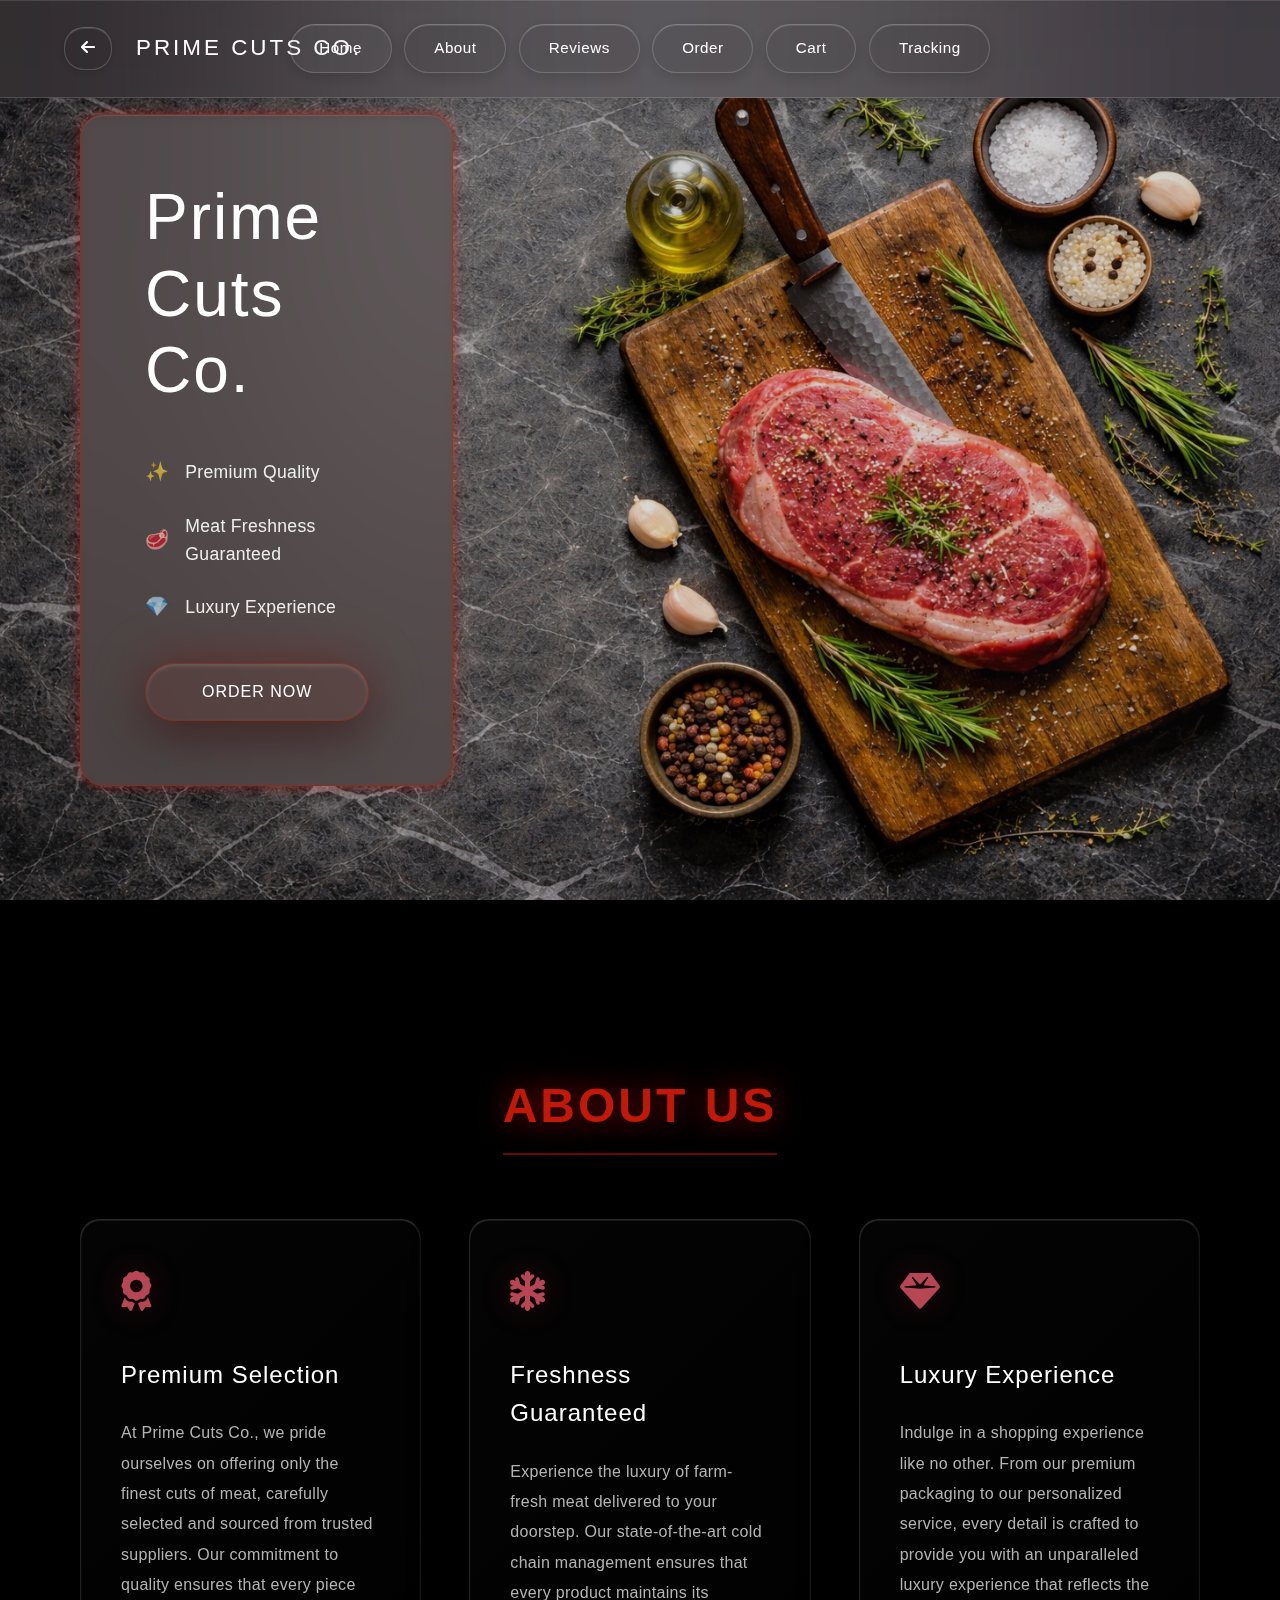
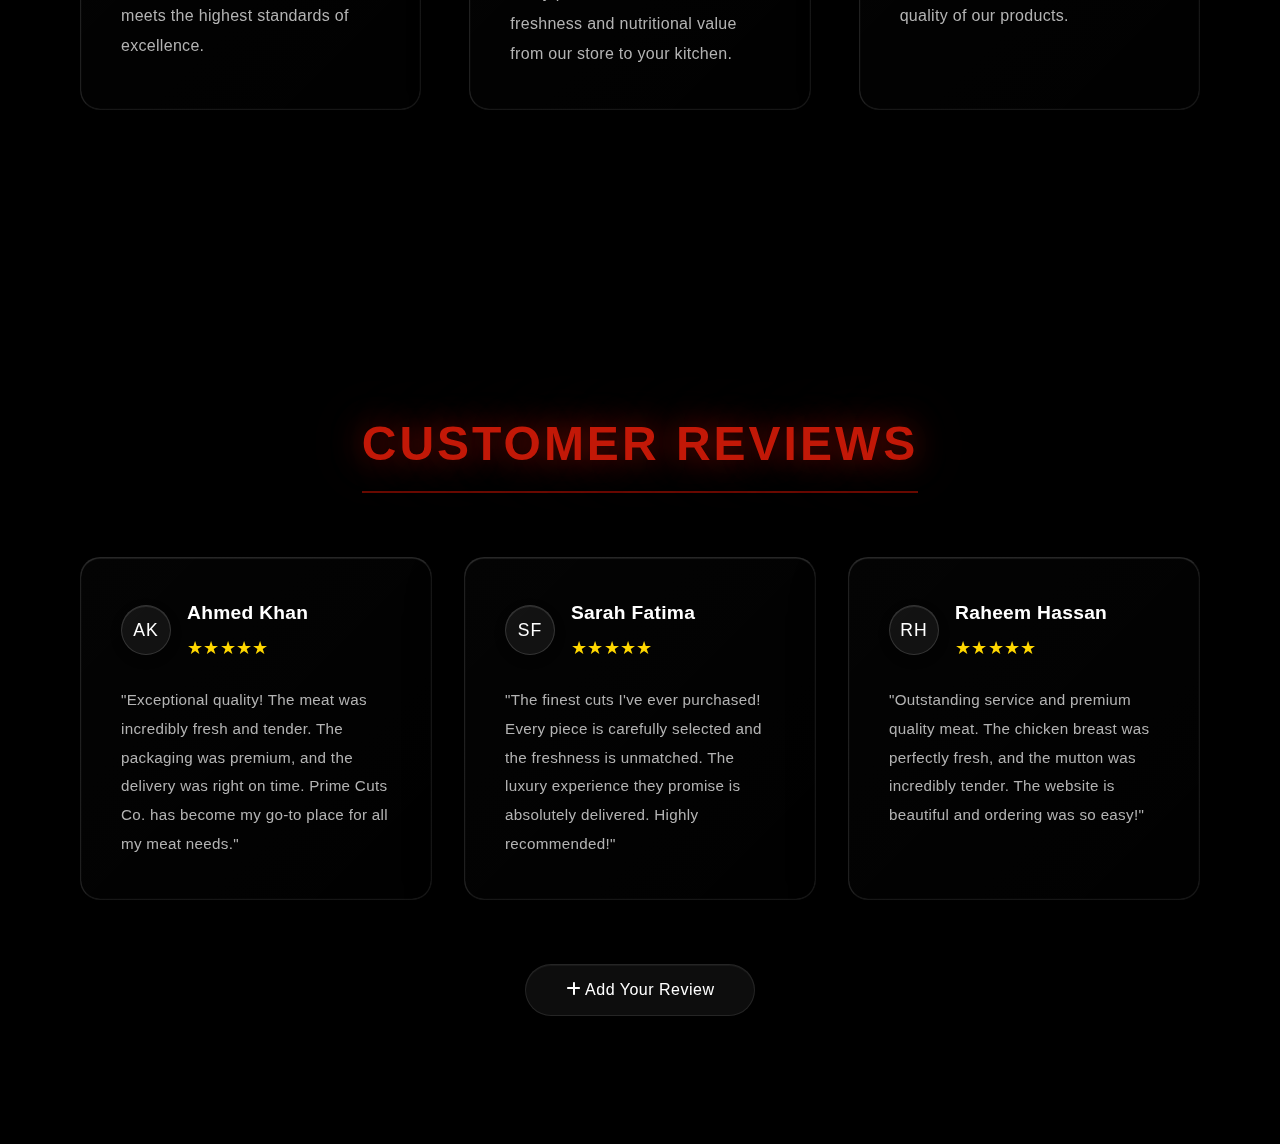
<file: index.html>
<!DOCTYPE html>
<html lang="en">
<head>
    <meta charset="UTF-8">
    <meta name="viewport" content="width=device-width, initial-scale=1.0">
    <title>Prime Cuts Co. - Premium Quality Meat</title>
    <link rel="stylesheet" href="styles.css">
    <link rel="stylesheet" href="https://cdnjs.cloudflare.com/ajax/libs/font-awesome/6.4.0/css/all.min.css">
</head>
<body>
    <!-- Navigation Bar -->
    <nav class="navbar glass-nav">
        <div class="nav-left">
            <button class="back-btn glass-btn" onclick="goBack()">
                <i class="fas fa-arrow-left"></i>
            </button>
            <span class="company-name">Prime Cuts Co.</span>
        </div>
        <button class="hamburger-menu" id="hamburgerBtn" onclick="toggleMobileMenu()">
            <span></span>
            <span></span>
            <span></span>
        </button>
        <div class="nav-center">
            <a href="#home" class="nav-link glass-capsule">Home</a>
            <a href="#about" class="nav-link glass-capsule">About</a>
            <a href="#reviews" class="nav-link glass-capsule">Reviews</a>
            <a href="order-selection.html" class="nav-link glass-capsule">Order</a>
            <a href="cart.html" class="nav-link glass-capsule">Cart</a>
            <a href="tracking.html" class="nav-link glass-capsule">Tracking</a>
        </div>
    </nav>

    <!-- Mobile Menu Panel -->
    <div class="mobile-menu-panel" id="mobileMenuPanel">
        <div class="mobile-menu-content">
            <a href="#home" class="mobile-nav-link" onclick="closeMobileMenu()">Home</a>
            <a href="#about" class="mobile-nav-link" onclick="closeMobileMenu()">About</a>
            <a href="#reviews" class="mobile-nav-link" onclick="closeMobileMenu()">Reviews</a>
            <a href="order-selection.html" class="mobile-nav-link" onclick="closeMobileMenu()">Order</a>
            <a href="cart.html" class="mobile-nav-link" onclick="closeMobileMenu()">Cart</a>
            <a href="tracking.html" class="mobile-nav-link" onclick="closeMobileMenu()">Tracking</a>
        </div>
    </div>

    <!-- Hero Section -->
    <section id="home" class="hero-section">
        <div class="hero-background">
            <div class="floating-shapes">
                <div class="shape shape-1"></div>
                <div class="shape shape-2"></div>
                <div class="shape shape-3"></div>
            </div>
        </div>
        
        <div class="hero-content">
            <div class="content-box glass-container neon-border">
                <h1 class="hero-title" data-text="Prime Cuts Co.">Prime Cuts Co.</h1>
                <div class="hero-features">
                    <p class="feature-line">
                        <span class="icon-3d">✨</span> Premium Quality
                    </p>
                    <p class="feature-line">
                        <span class="icon-3d">🥩</span> Meat Freshness Guaranteed
                    </p>
                    <p class="feature-line">
                        <span class="icon-3d">💎</span> Luxury Experience
                    </p>
                </div>
                <button class="order-btn neon-btn" onclick="location.href='order-selection.html'">
                    <span class="btn-text">Order Now</span>
                    <span class="btn-glow"></span>
                </button>
            </div>
        </div>
    </section>

    <!-- About Section -->
    <section id="about" class="about-section">
        <div class="section-title">
            <h2 class="glass-title">About Us</h2>
        </div>
        <div class="about-content">
            <div class="about-card glass-card fade-in">
                <div class="card-glow"></div>
                <div class="card-content">
                    <div class="icon-wrapper">
                        <i class="fas fa-award"></i>
                    </div>
                    <h3>Premium Selection</h3>
                    <p>At Prime Cuts Co., we pride ourselves on offering only the finest cuts of meat, carefully selected and sourced from trusted suppliers. Our commitment to quality ensures that every piece meets the highest standards of excellence.</p>
                </div>
            </div>
            
            <div class="about-card glass-card fade-in" style="animation-delay: 0.2s">
                <div class="card-glow"></div>
                <div class="card-content">
                    <div class="icon-wrapper">
                        <i class="fas fa-snowflake"></i>
                    </div>
                    <h3>Freshness Guaranteed</h3>
                    <p>Experience the luxury of farm-fresh meat delivered to your doorstep. Our state-of-the-art cold chain management ensures that every product maintains its freshness and nutritional value from our store to your kitchen.</p>
                </div>
            </div>
            
            <div class="about-card glass-card fade-in" style="animation-delay: 0.4s">
                <div class="card-glow"></div>
                <div class="card-content">
                    <div class="icon-wrapper">
                        <i class="fas fa-gem"></i>
                    </div>
                    <h3>Luxury Experience</h3>
                    <p>Indulge in a shopping experience like no other. From our premium packaging to our personalized service, every detail is crafted to provide you with an unparalleled luxury experience that reflects the quality of our products.</p>
                </div>
            </div>
        </div>
    </section>

    <!-- Reviews Section -->
    <section id="reviews" class="reviews-section">
        <div class="section-title">
            <h2 class="glass-title">Customer Reviews</h2>
        </div>
        
        <div class="reviews-container">
            <!-- Existing Reviews -->
            <div class="review-card glass-card slide-in" style="animation-delay: 0.1s">
                <div class="review-header">
                    <div class="reviewer-avatar">AK</div>
                    <div class="reviewer-info">
                        <h4>Ahmed Khan</h4>
                        <div class="stars">★★★★★</div>
                    </div>
                </div>
                <p class="review-text">"Exceptional quality! The meat was incredibly fresh and tender. The packaging was premium, and the delivery was right on time. Prime Cuts Co. has become my go-to place for all my meat needs."</p>
            </div>

            <div class="review-card glass-card slide-in" style="animation-delay: 0.2s">
                <div class="review-header">
                    <div class="reviewer-avatar">SF</div>
                    <div class="reviewer-info">
                        <h4>Sarah Fatima</h4>
                        <div class="stars">★★★★★</div>
                    </div>
                </div>
                <p class="review-text">"The finest cuts I've ever purchased! Every piece is carefully selected and the freshness is unmatched. The luxury experience they promise is absolutely delivered. Highly recommended!"</p>
            </div>

            <div class="review-card glass-card slide-in" style="animation-delay: 0.3s">
                <div class="review-header">
                    <div class="reviewer-avatar">RH</div>
                    <div class="reviewer-info">
                        <h4>Raheem Hassan</h4>
                        <div class="stars">★★★★★</div>
                    </div>
                </div>
                <p class="review-text">"Outstanding service and premium quality meat. The chicken breast was perfectly fresh, and the mutton was incredibly tender. The website is beautiful and ordering was so easy!"</p>
            </div>

            <!-- Dynamic Reviews will be added here -->
        </div>

        <!-- Add Review Form -->
        <div class="add-review-section">
            <button class="add-review-btn glass-btn neon-hover" onclick="toggleReviewForm()">
                <i class="fas fa-plus"></i> Add Your Review
            </button>
            
            <div id="review-form" class="review-form glass-container" style="display: none;">
                <h3>Share Your Experience</h3>
                <input type="text" id="reviewer-name" class="glass-input" placeholder="Your Name" required>
                <div class="rating-input">
                    <span class="star-rating" data-rating="0">
                        <i class="far fa-star" data-value="1"></i>
                        <i class="far fa-star" data-value="2"></i>
                        <i class="far fa-star" data-value="3"></i>
                        <i class="far fa-star" data-value="4"></i>
                        <i class="far fa-star" data-value="5"></i>
                    </span>
                </div>
                <textarea id="review-text" class="glass-input" placeholder="Write your review..." rows="4" required></textarea>
                <button class="submit-review-btn neon-btn" onclick="submitReview()">
                    Submit Review
                </button>
            </div>
        </div>
    </section>

    <script src="script.js"></script>
</body>
</html>
</file>
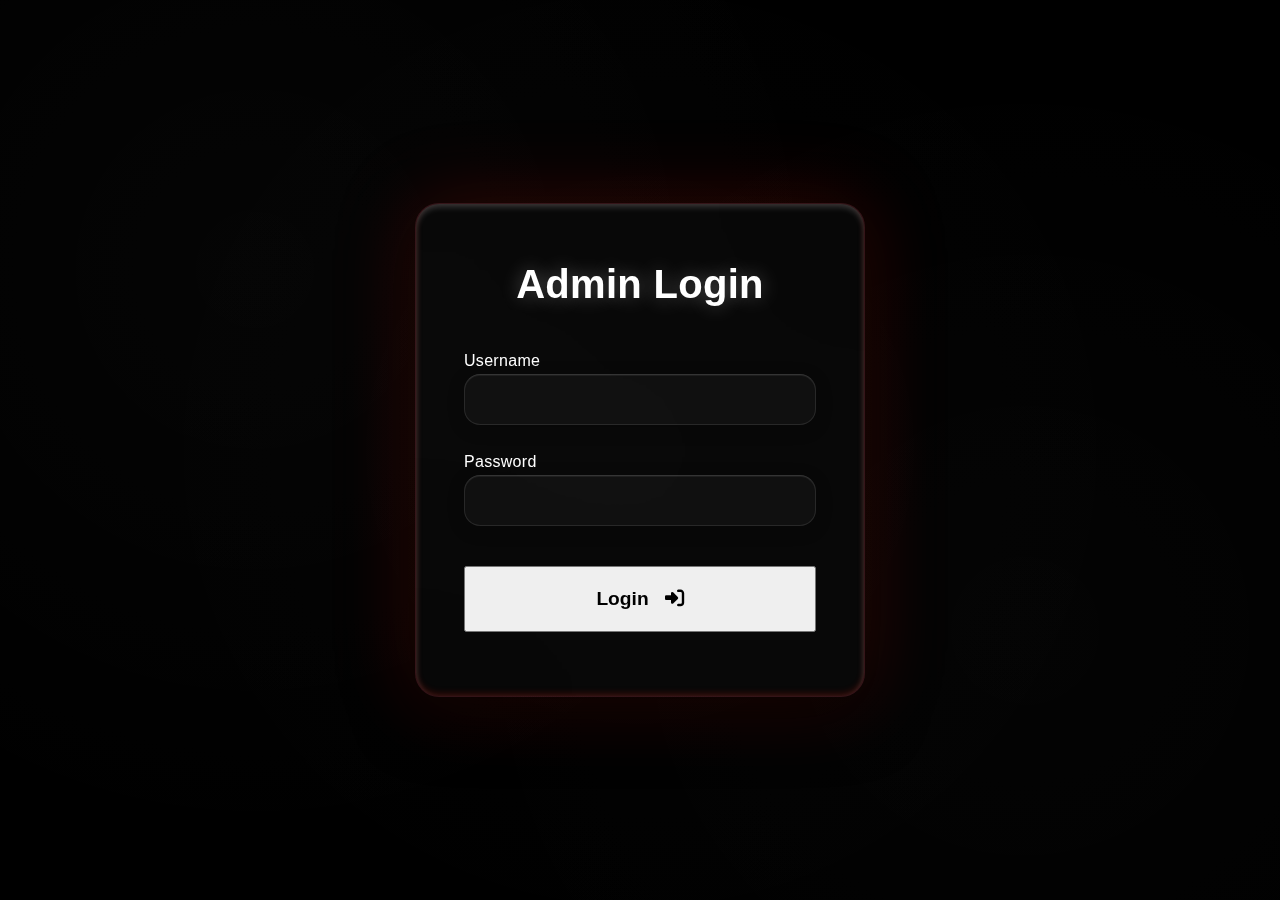
<file: admin.html>
<!DOCTYPE html>
<html lang="en">
<head>
    <meta charset="UTF-8">
    <meta name="viewport" content="width=device-width, initial-scale=1.0">
    <title>Admin Panel - Prime Cuts Co.</title>
    <link rel="stylesheet" href="styles.css">
    <link rel="stylesheet" href="admin.css">
    <link rel="stylesheet" href="https://cdnjs.cloudflare.com/ajax/libs/font-awesome/6.4.0/css/all.min.css">
</head>
<body>
    <!-- Login Screen -->
    <div id="login-screen" class="login-screen">
        <div class="login-container glass-card">
            <h2>Admin Login</h2>
            <form id="admin-login-form" onsubmit="adminLogin(event)">
                <div class="form-group">
                    <label for="admin-username">Username</label>
                    <input type="text" id="admin-username" class="glass-input" required>
                </div>
                <div class="form-group">
                    <label for="admin-password">Password</label>
                    <input type="password" id="admin-password" class="glass-input" required>
                </div>
                <button type="submit" class="login-btn neon-btn">
                    <span>Login</span>
                    <i class="fas fa-sign-in-alt"></i>
                </button>
            </form>
            <div id="login-error" class="error-message"></div>
        </div>
    </div>

    <!-- Admin Panel -->
    <div id="admin-panel" style="display: none;">
        <!-- Navigation Bar -->
        <nav class="navbar glass-nav">
            <div class="nav-left">
                <span class="company-name">Prime Cuts Co. Admin</span>
            </div>
            <div class="nav-center">
                <button class="nav-link glass-capsule" onclick="showSection('dashboard')">Dashboard</button>
                <button class="nav-link glass-capsule" onclick="showSection('orders')">Orders</button>
                <button class="nav-link glass-capsule" onclick="showSection('stock')">Stock</button>
                <button class="logout-btn glass-btn" onclick="adminLogout()">
                    <i class="fas fa-sign-out-alt"></i> Logout
                </button>
            </div>
        </nav>

        <!-- Dashboard Section -->
        <section id="dashboard-section" class="admin-section">
            <div class="section-title">
                <h2 class="glass-title">Dashboard</h2>
            </div>
            
            <div class="dashboard-grid">
                <div class="stat-card glass-card">
                    <div class="stat-icon">
                        <i class="fas fa-shopping-cart"></i>
                    </div>
                    <div class="stat-info">
                        <h3>Total Orders</h3>
                        <p id="total-orders" class="stat-number">0</p>
                    </div>
                </div>

                <div class="stat-card glass-card">
                    <div class="stat-icon">
                        <i class="fas fa-clock"></i>
                    </div>
                    <div class="stat-info">
                        <h3>Pending Orders</h3>
                        <p id="pending-orders" class="stat-number">0</p>
                    </div>
                </div>

                <div class="stat-card glass-card">
                    <div class="stat-icon">
                        <i class="fas fa-check-circle"></i>
                    </div>
                    <div class="stat-info">
                        <h3>Completed Orders</h3>
                        <p id="completed-orders" class="stat-number">0</p>
                    </div>
                </div>

                <div class="stat-card glass-card">
                    <div class="stat-icon">
                        <i class="fas fa-rupee-sign"></i>
                    </div>
                    <div class="stat-info">
                        <h3>Total Revenue</h3>
                        <p id="total-revenue" class="stat-number">Rs. 0</p>
                    </div>
                </div>
            </div>

            <div class="recent-orders glass-card">
                <h3>Recent Orders</h3>
                <div id="recent-orders-list"></div>
            </div>
        </section>

        <!-- Orders Section -->
        <section id="orders-section" class="admin-section" style="display: none;">
            <div class="section-title">
                <h2 class="glass-title">Manage Orders</h2>
            </div>
            
            <div id="admin-orders-container" class="orders-list">
                <!-- Orders will be dynamically loaded here -->
            </div>
        </section>

        <!-- Stock Section -->
        <section id="stock-section" class="admin-section" style="display: none;">
            <div class="section-title">
                <h2 class="glass-title">Manage Stock</h2>
            </div>

            <div class="stock-actions glass-card">
                <button class="action-btn neon-btn" onclick="showAddStockForm()">
                    <i class="fas fa-plus"></i> Add New Item
                </button>
            </div>

            <div id="add-stock-form" class="stock-form glass-card" style="display: none;">
                <h3>Add New Stock Item</h3>
                <form onsubmit="addStockItem(event)">
                    <div class="form-row">
                        <div class="form-group">
                            <label>Category</label>
                            <select id="stock-category" class="glass-input" required>
                                <option value="">Select Category</option>
                                <option value="chicken">Chicken</option>
                                <option value="mutton">Mutton</option>
                                <option value="beef">Beef</option>
                                <option value="frozen">Frozen Foods</option>
                            </select>
                        </div>
                        <div class="form-group">
                            <label>Item Name</label>
                            <input type="text" id="stock-name" class="glass-input" required>
                        </div>
                    </div>
                    <div class="form-row">
                        <div class="form-group">
                            <label>Price (Rs.)</label>
                            <input type="number" id="stock-price" class="glass-input" required>
                        </div>
                        <div class="form-group">
                            <label>Stock Quantity</label>
                            <input type="number" id="stock-quantity" class="glass-input" required>
                        </div>
                    </div>
                    <button type="submit" class="submit-btn neon-btn">Add Item</button>
                </form>
            </div>

            <div id="stock-items-container" class="stock-grid">
                <!-- Stock items will be dynamically loaded here -->
            </div>
        </section>
    </div>

    <script src="script.js"></script>
    <script src="admin.js"></script>
</body>
</html>
</file>
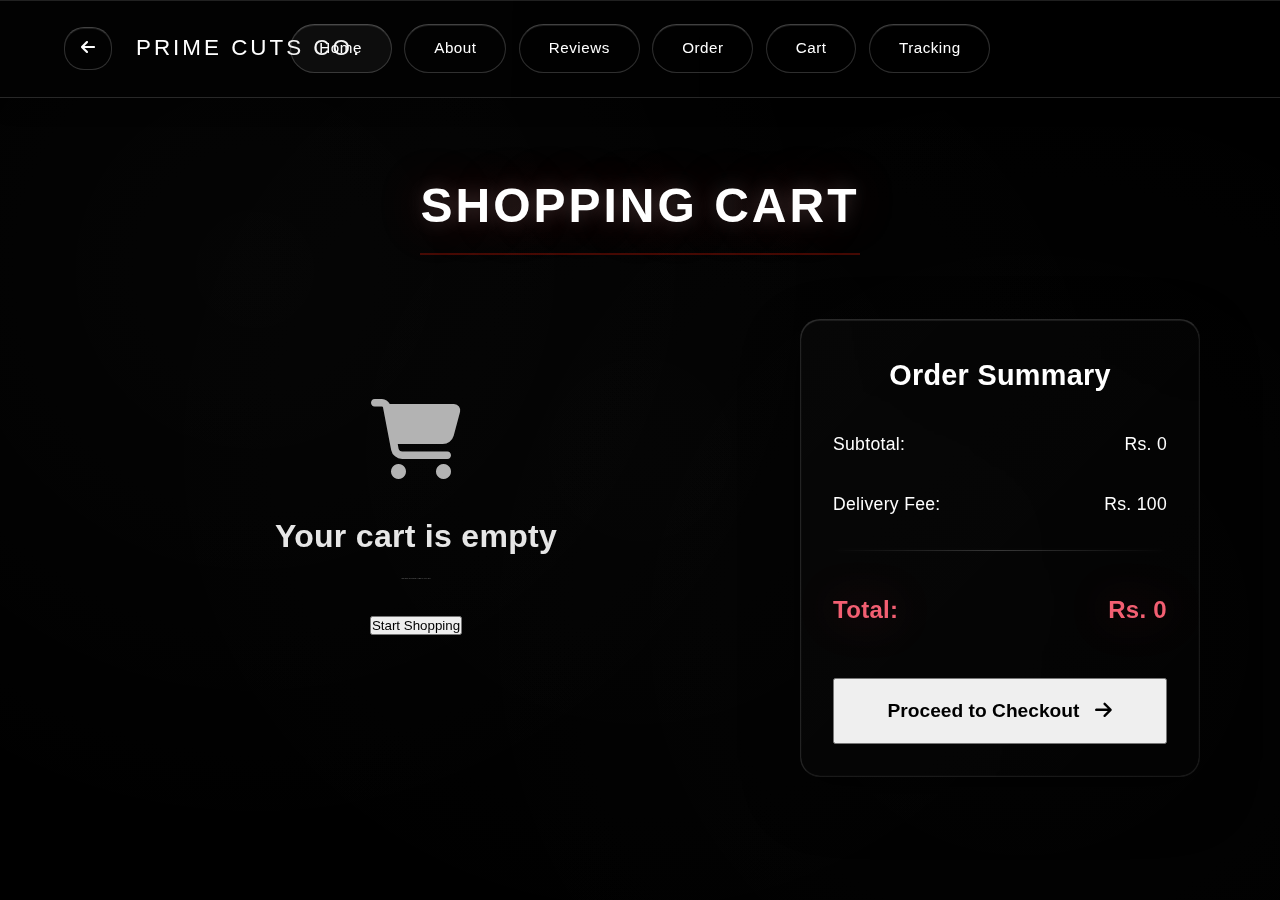
<file: cart.html>
<!DOCTYPE html>
<html lang="en">
<head>
    <meta charset="UTF-8">
    <meta name="viewport" content="width=device-width, initial-scale=1.0">
    <title>Shopping Cart - Prime Cuts Co.</title>
    <link rel="stylesheet" href="styles.css">
    <link rel="stylesheet" href="cart.css">
    <link rel="stylesheet" href="https://cdnjs.cloudflare.com/ajax/libs/font-awesome/6.4.0/css/all.min.css">
</head>
<body>
    <!-- Navigation Bar -->
    <nav class="navbar glass-nav">
        <div class="nav-left">
            <button class="back-btn glass-btn" onclick="location.href='index.html'">
                <i class="fas fa-arrow-left"></i>
            </button>
            <span class="company-name">Prime Cuts Co.</span>
        </div>
        <button class="hamburger-menu" id="hamburgerBtn" onclick="toggleMobileMenu()">
            <span></span>
            <span></span>
            <span></span>
        </button>
        <div class="nav-center">
            <a href="index.html#home" class="nav-link glass-capsule">Home</a>
            <a href="index.html#about" class="nav-link glass-capsule">About</a>
            <a href="index.html#reviews" class="nav-link glass-capsule">Reviews</a>
            <a href="order-selection.html" class="nav-link glass-capsule">Order</a>
            <a href="cart.html" class="nav-link glass-capsule">Cart</a>
            <a href="tracking.html" class="nav-link glass-capsule">Tracking</a>
        </div>
    </nav>

    <div class="mobile-menu-panel" id="mobileMenuPanel">
        <div class="mobile-menu-content">
            <a href="index.html#home" class="mobile-nav-link" onclick="closeMobileMenu()">Home</a>
            <a href="index.html#about" class="mobile-nav-link" onclick="closeMobileMenu()">About</a>
            <a href="index.html#reviews" class="mobile-nav-link" onclick="closeMobileMenu()">Reviews</a>
            <a href="order-selection.html" class="mobile-nav-link" onclick="closeMobileMenu()">Order</a>
            <a href="cart.html" class="mobile-nav-link" onclick="closeMobileMenu()">Cart</a>
            <a href="tracking.html" class="mobile-nav-link" onclick="closeMobileMenu()">Tracking</a>
        </div>
    </div>

    <!-- Cart Section -->
    <section class="cart-section">
        <div class="section-title">
            <h2 class="glass-title">Shopping Cart</h2>
        </div>

        <div class="cart-content">
            <div class="cart-items" id="cart-items-container">
                <!-- Cart items will be dynamically loaded here -->
            </div>

            <div class="cart-summary glass-card">
                <h3>Order Summary</h3>
                <div class="summary-row">
                    <span>Subtotal:</span>
                    <span id="subtotal">Rs. 0</span>
                </div>
                <div class="summary-row">
                    <span>Delivery Fee:</span>
                    <span id="delivery-fee">Rs. 100</span>
                </div>
                <div class="summary-divider"></div>
                <div class="summary-row total">
                    <span>Total:</span>
                    <span id="total">Rs. 0</span>
                </div>
                <button class="checkout-btn neon-btn" onclick="proceedToCheckout()">
                    <span>Proceed to Checkout</span>
                    <i class="fas fa-arrow-right"></i>
                </button>
            </div>
        </div>
    </section>

    <script src="script.js"></script>
    <script src="cart.js"></script>
</body>
</html>
</file>
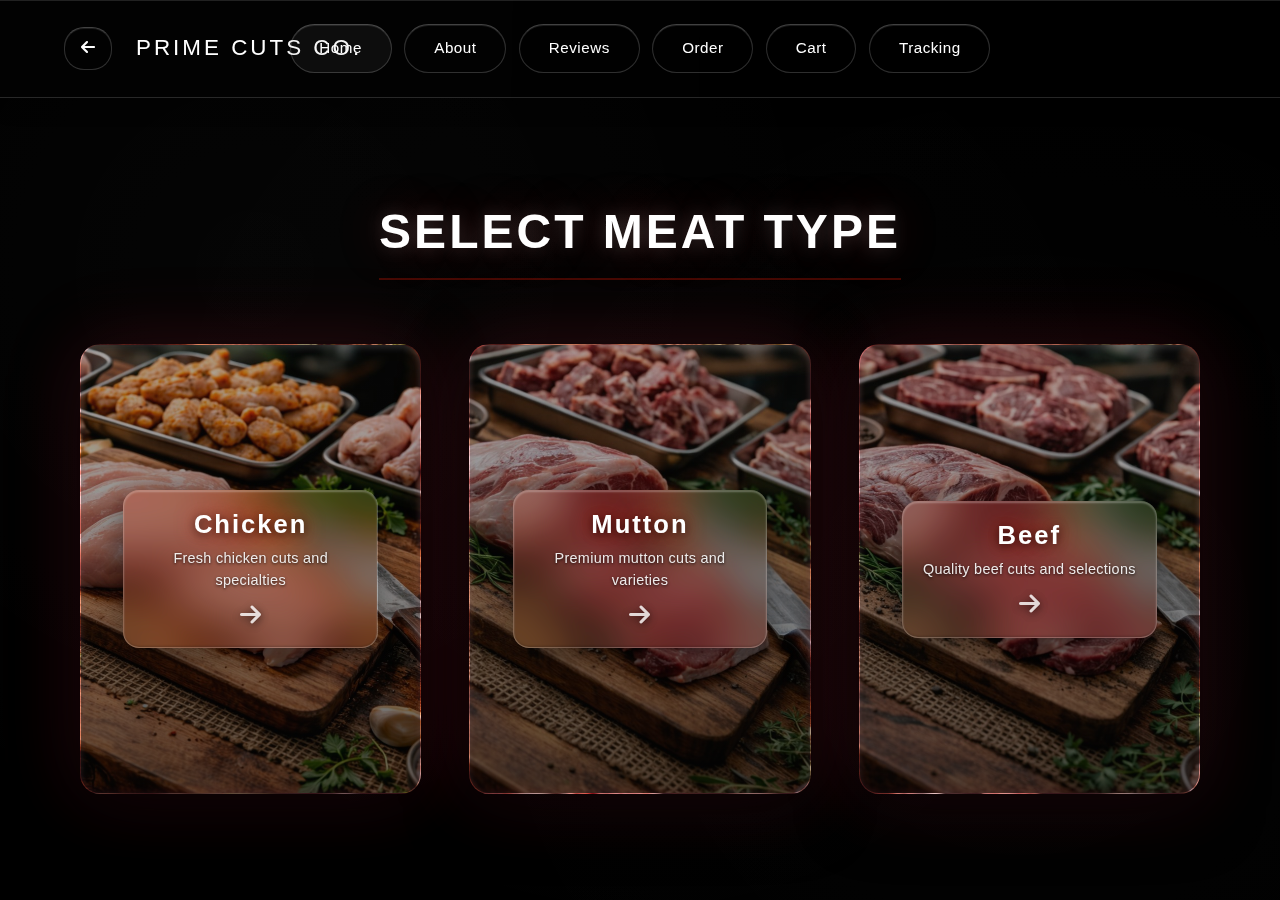
<file: category.html>
<!DOCTYPE html>
<html lang="en">
<head>
    <meta charset="UTF-8">
    <meta name="viewport" content="width=device-width, initial-scale=1.0">
    <title>Select Category - Prime Cuts Co.</title>
    <link rel="stylesheet" href="styles.css?v=2000">
    <link rel="stylesheet" href="order.css?v=2000">
    <link rel="stylesheet" href="https://cdnjs.cloudflare.com/ajax/libs/font-awesome/6.4.0/css/all.min.css">
</head>
<body>
    <!-- Navigation Bar -->
    <nav class="navbar glass-nav">
        <div class="nav-left">
            <button class="back-btn glass-btn" onclick="location.href='order-selection.html'">
                <i class="fas fa-arrow-left"></i>
            </button>
            <span class="company-name">Prime Cuts Co.</span>
        </div>
        <button class="hamburger-menu" id="hamburgerBtn" onclick="toggleMobileMenu()">
            <span></span>
            <span></span>
            <span></span>
        </button>
        <div class="nav-center">
            <a href="index.html#home" class="nav-link glass-capsule">Home</a>
            <a href="index.html#about" class="nav-link glass-capsule">About</a>
            <a href="index.html#reviews" class="nav-link glass-capsule">Reviews</a>
            <a href="order-selection.html" class="nav-link glass-capsule">Order</a>
            <a href="cart.html" class="nav-link glass-capsule">Cart</a>
            <a href="tracking.html" class="nav-link glass-capsule">Tracking</a>
        </div>
    </nav>

    <div class="mobile-menu-panel" id="mobileMenuPanel">
        <div class="mobile-menu-content">
            <a href="index.html#home" class="mobile-nav-link" onclick="closeMobileMenu()">Home</a>
            <a href="index.html#about" class="mobile-nav-link" onclick="closeMobileMenu()">About</a>
            <a href="index.html#reviews" class="mobile-nav-link" onclick="closeMobileMenu()">Reviews</a>
            <a href="order-selection.html" class="mobile-nav-link" onclick="closeMobileMenu()">Order</a>
            <a href="cart.html" class="mobile-nav-link" onclick="closeMobileMenu()">Cart</a>
            <a href="tracking.html" class="mobile-nav-link" onclick="closeMobileMenu()">Tracking</a>
        </div>
    </div>

    <!-- Category Selection Section -->
    <section class="order-selection-section">
        <div class="section-title">
            <h2 class="glass-title">Select Meat Type</h2>
        </div>

        <div class="selection-container three-grid">
            <!-- Chicken Option -->
            <div class="selection-card glass-card-3d chicken-card" onclick="location.href='items.html?type=chicken'">
                <div class="card-glass-content">
                    <h3>Chicken</h3>
                    <p>Fresh chicken cuts and specialties</p>
                    <div class="card-arrow">
                        <i class="fas fa-arrow-right"></i>
                    </div>
                </div>
                <div class="neon-effect"></div>
            </div>

            <!-- Mutton Option -->
            <div class="selection-card glass-card-3d mutton-card" onclick="location.href='items.html?type=mutton'">
                <div class="card-glass-content">
                    <h3>Mutton</h3>
                    <p>Premium mutton cuts and varieties</p>
                    <div class="card-arrow">
                        <i class="fas fa-arrow-right"></i>
                    </div>
                </div>
                <div class="neon-effect"></div>
            </div>

            <!-- Beef Option -->
            <div class="selection-card glass-card-3d beef-card" onclick="location.href='items.html?type=beef'">
                <div class="card-glass-content">
                    <h3>Beef</h3>
                    <p>Quality beef cuts and selections</p>
                    <div class="card-arrow">
                        <i class="fas fa-arrow-right"></i>
                    </div>
                </div>
                <div class="neon-effect"></div>
            </div>
        </div>
    </section>

    <script src="script.js"></script>
</body>
</html>
</file>
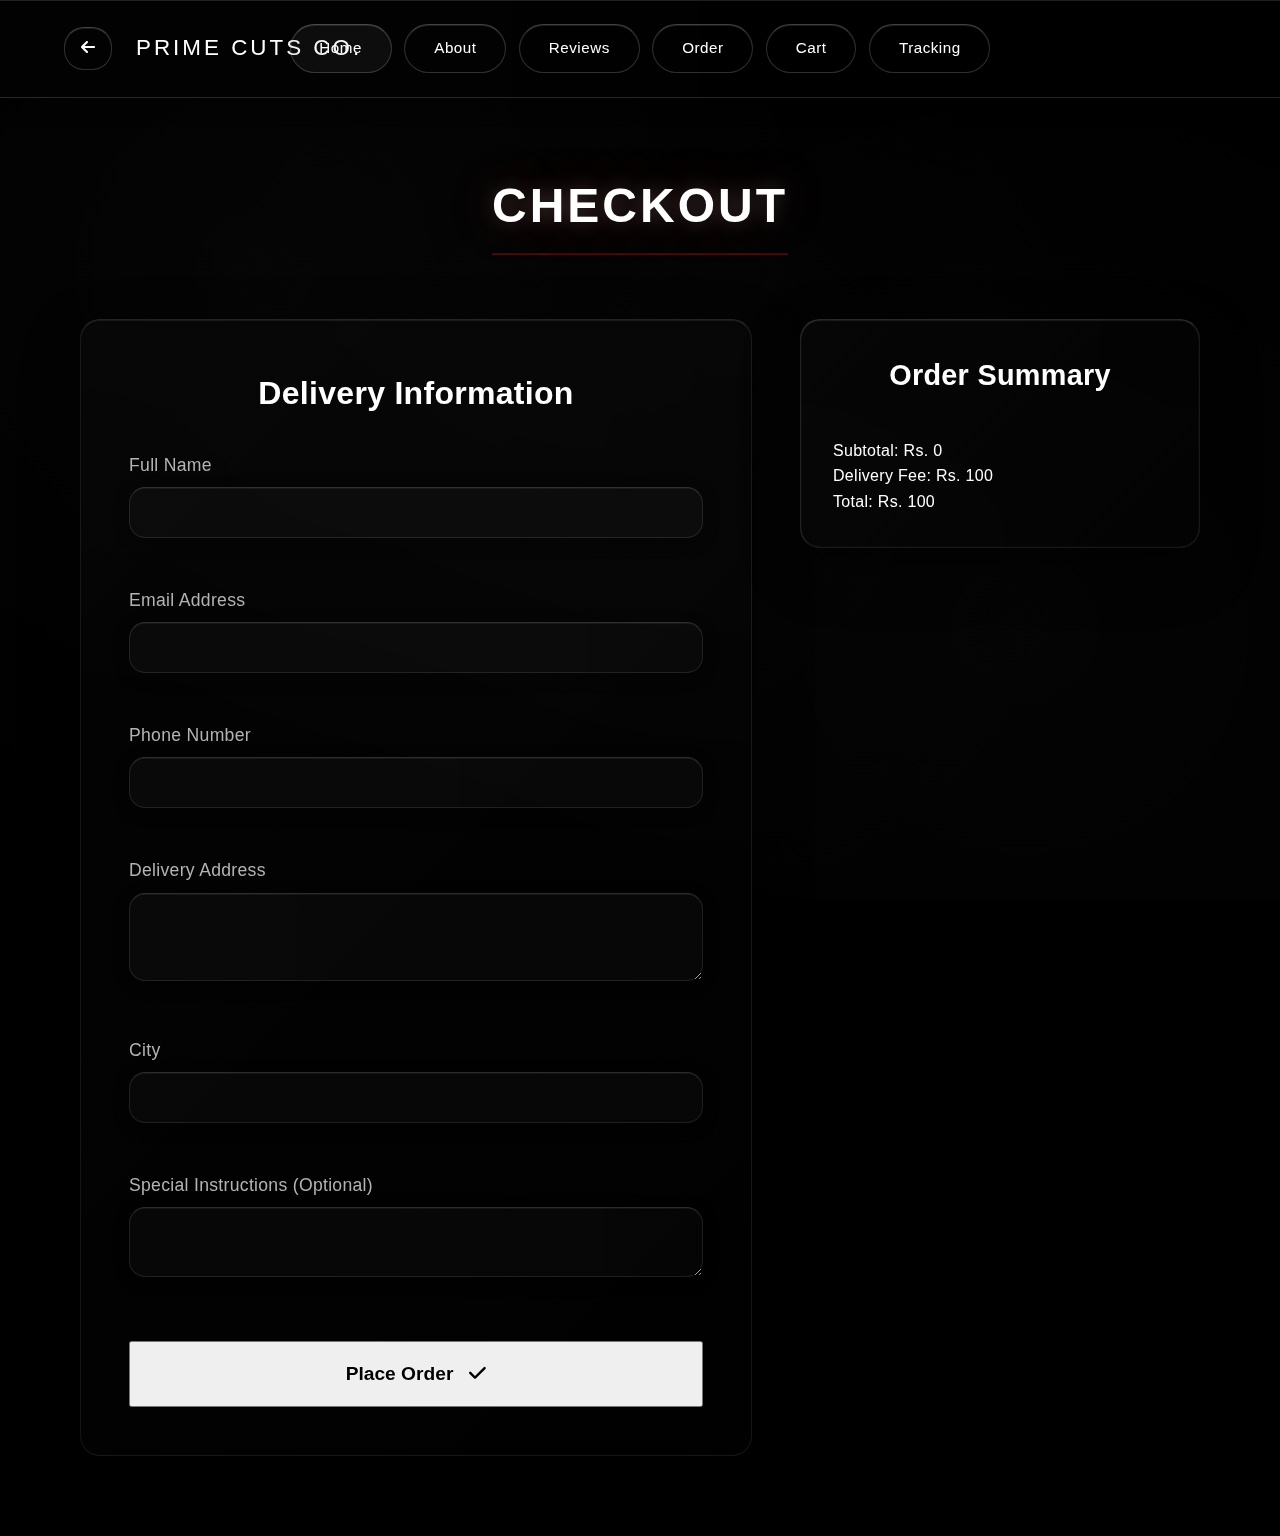
<file: checkout.html>
<!DOCTYPE html>
<html lang="en">
<head>
    <meta charset="UTF-8">
    <meta name="viewport" content="width=device-width, initial-scale=1.0">
    <title>Checkout - Prime Cuts Co.</title>
    <link rel="stylesheet" href="styles.css">
    <link rel="stylesheet" href="checkout.css">
    <link rel="stylesheet" href="https://cdnjs.cloudflare.com/ajax/libs/font-awesome/6.4.0/css/all.min.css">
</head>
<body>
    <!-- Navigation Bar -->
    <nav class="navbar glass-nav">
        <div class="nav-left">
            <button class="back-btn glass-btn" onclick="location.href='cart.html'">
                <i class="fas fa-arrow-left"></i>
            </button>
            <span class="company-name">Prime Cuts Co.</span>
        </div>
        <button class="hamburger-menu" id="hamburgerBtn" onclick="toggleMobileMenu()">
            <span></span>
            <span></span>
            <span></span>
        </button>
        <div class="nav-center">
            <a href="index.html#home" class="nav-link glass-capsule">Home</a>
            <a href="index.html#about" class="nav-link glass-capsule">About</a>
            <a href="index.html#reviews" class="nav-link glass-capsule">Reviews</a>
            <a href="order-selection.html" class="nav-link glass-capsule">Order</a>
            <a href="cart.html" class="nav-link glass-capsule">Cart</a>
            <a href="tracking.html" class="nav-link glass-capsule">Tracking</a>
        </div>
    </nav>

    <div class="mobile-menu-panel" id="mobileMenuPanel">
        <div class="mobile-menu-content">
            <a href="index.html#home" class="mobile-nav-link" onclick="closeMobileMenu()">Home</a>
            <a href="index.html#about" class="mobile-nav-link" onclick="closeMobileMenu()">About</a>
            <a href="index.html#reviews" class="mobile-nav-link" onclick="closeMobileMenu()">Reviews</a>
            <a href="order-selection.html" class="mobile-nav-link" onclick="closeMobileMenu()">Order</a>
            <a href="cart.html" class="mobile-nav-link" onclick="closeMobileMenu()">Cart</a>
            <a href="tracking.html" class="mobile-nav-link" onclick="closeMobileMenu()">Tracking</a>
        </div>
    </div>

    <!-- Checkout Section -->
    <section class="checkout-section">
        <div class="section-title">
            <h2 class="glass-title">Checkout</h2>
        </div>

        <div class="checkout-content">
            <div class="checkout-form glass-card">
                <h3>Delivery Information</h3>
                <form id="checkout-form" onsubmit="placeOrder(event)">
                    <div class="form-group">
                        <label for="name">Full Name</label>
                        <input type="text" id="name" class="glass-input" required>
                    </div>
                    
                    <div class="form-group">
                        <label for="email">Email Address</label>
                        <input type="email" id="email" class="glass-input" required>
                    </div>
                    
                    <div class="form-group">
                        <label for="phone">Phone Number</label>
                        <input type="tel" id="phone" class="glass-input" required>
                    </div>
                    
                    <div class="form-group">
                        <label for="address">Delivery Address</label>
                        <textarea id="address" class="glass-input" rows="3" required></textarea>
                    </div>
                    
                    <div class="form-group">
                        <label for="city">City</label>
                        <input type="text" id="city" class="glass-input" required>
                    </div>
                    
                    <div class="form-group">
                        <label for="notes">Special Instructions (Optional)</label>
                        <textarea id="notes" class="glass-input" rows="2"></textarea>
                    </div>

                    <button type="submit" class="place-order-btn neon-btn">
                        <span>Place Order</span>
                        <i class="fas fa-check"></i>
                    </button>
                </form>
            </div>

            <div class="order-summary-sidebar glass-card">
                <h3>Order Summary</h3>
                <div id="order-items-preview"></div>
                <div class="summary-divider"></div>
                <div class="summary-row">
                    <span>Subtotal:</span>
                    <span id="sidebar-subtotal">Rs. 0</span>
                </div>
                <div class="summary-row">
                    <span>Delivery Fee:</span>
                    <span>Rs. 100</span>
                </div>
                <div class="summary-row total">
                    <span>Total:</span>
                    <span id="sidebar-total">Rs. 0</span>
                </div>
            </div>
        </div>
    </section>

    <!-- Order Confirmation Modal -->
    <div id="order-confirmation-modal" class="modal">
        <div class="modal-content glass-card">
            <div class="success-animation">
                <div class="checkmark-circle">
                    <i class="fas fa-check"></i>
                </div>
            </div>
            <h2>Order Placed Successfully!</h2>
            <p>Thank you for your order. Your order has been placed successfully.</p>
            <p class="order-id">Order ID: <span id="order-id-display"></span></p>
            <div class="modal-buttons">
                <button class="btn-track neon-btn" onclick="location.href='tracking.html'">
                    Track Order
                </button>
                <button class="btn-home glass-btn" onclick="location.href='index.html'">
                    Back to Home
                </button>
            </div>
        </div>
    </div>

    <script src="script.js"></script>
    <script src="checkout.js"></script>
</body>
</html>
</file>
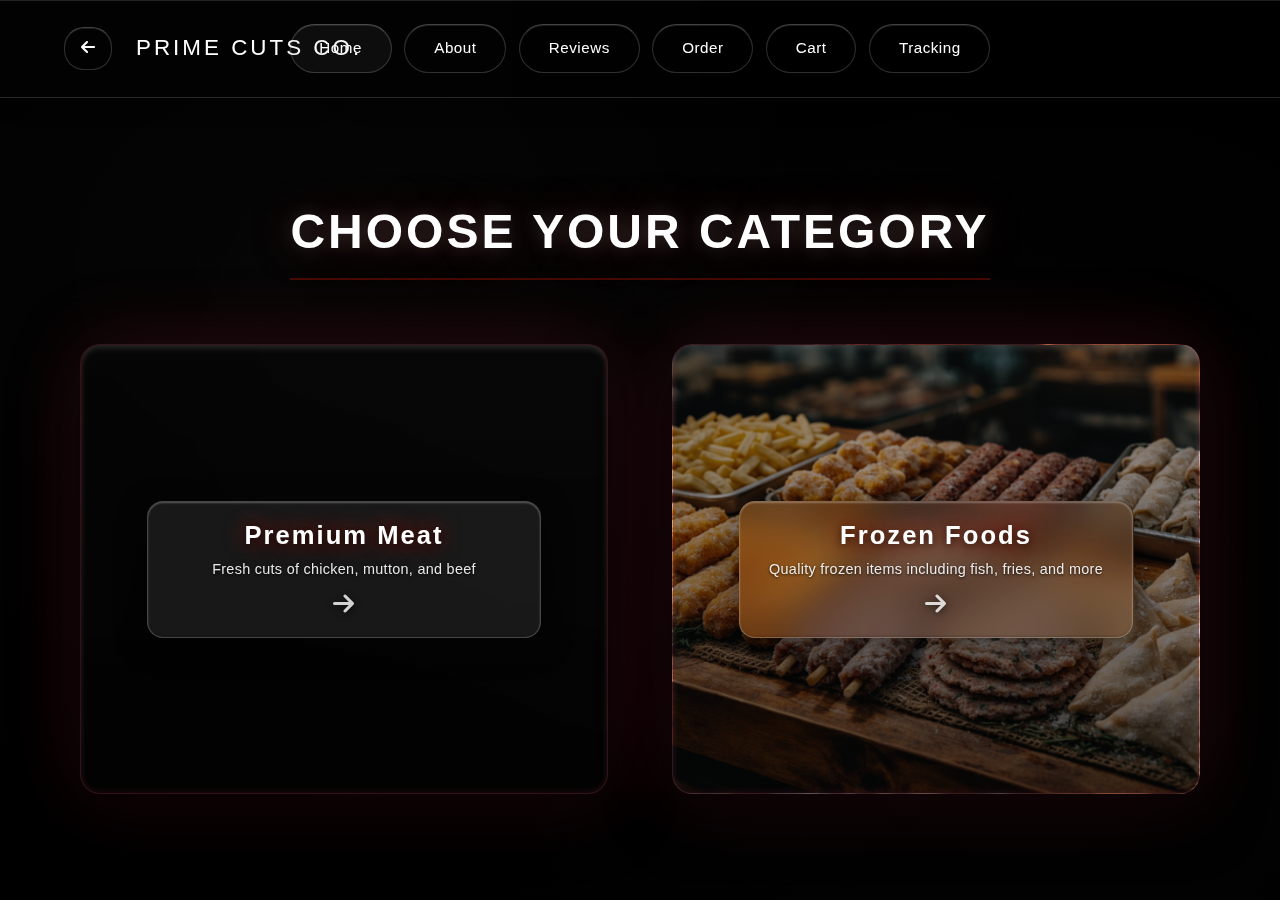
<file: order-selection.html>
<!DOCTYPE html>
<html lang="en">
<head>
    <meta charset="UTF-8">
    <meta name="viewport" content="width=device-width, initial-scale=1.0">
    <title>Order Selection - Prime Cuts Co.</title>
    <link rel="stylesheet" href="styles.css?v=1005">
    <link rel="stylesheet" href="order.css?v=1005">
    <link rel="stylesheet" href="https://cdnjs.cloudflare.com/ajax/libs/font-awesome/6.4.0/css/all.min.css">
</head>
<body>
    <!-- Navigation Bar -->
    <nav class="navbar glass-nav">
        <div class="nav-left">
            <button class="back-btn glass-btn" onclick="location.href='index.html'">
                <i class="fas fa-arrow-left"></i>
            </button>
            <span class="company-name">Prime Cuts Co.</span>
        </div>
        <button class="hamburger-menu" id="hamburgerBtn" onclick="toggleMobileMenu()">
            <span></span>
            <span></span>
            <span></span>
        </button>
        <div class="nav-center">
            <a href="index.html#home" class="nav-link glass-capsule">Home</a>
            <a href="index.html#about" class="nav-link glass-capsule">About</a>
            <a href="index.html#reviews" class="nav-link glass-capsule">Reviews</a>
            <a href="order-selection.html" class="nav-link glass-capsule">Order</a>
            <a href="cart.html" class="nav-link glass-capsule">Cart</a>
            <a href="tracking.html" class="nav-link glass-capsule">Tracking</a>
        </div>
    </nav>

    <div class="mobile-menu-panel" id="mobileMenuPanel">
        <div class="mobile-menu-content">
            <a href="index.html#home" class="mobile-nav-link" onclick="closeMobileMenu()">Home</a>
            <a href="index.html#about" class="mobile-nav-link" onclick="closeMobileMenu()">About</a>
            <a href="index.html#reviews" class="mobile-nav-link" onclick="closeMobileMenu()">Reviews</a>
            <a href="order-selection.html" class="mobile-nav-link" onclick="closeMobileMenu()">Order</a>
            <a href="cart.html" class="mobile-nav-link" onclick="closeMobileMenu()">Cart</a>
            <a href="tracking.html" class="mobile-nav-link" onclick="closeMobileMenu()">Tracking</a>
        </div>
    </div>

    <!-- Order Selection Section -->
    <section class="order-selection-section">
        <div class="section-title">
            <h2 class="glass-title">Choose Your Category</h2>
        </div>

        <div class="selection-container">
            <!-- Meat Option -->
            <div class="selection-card glass-card-3d premium-meat-card" onclick="location.href='category.html?type=meat'">
                <div class="card-glass-content">
                    <h3>Premium Meat</h3>
                    <p>Fresh cuts of chicken, mutton, and beef</p>
                    <div class="card-arrow">
                        <i class="fas fa-arrow-right"></i>
                    </div>
                </div>
                <div class="neon-effect"></div>
            </div>

            <!-- Frozen Foods Option -->
            <div class="selection-card glass-card-3d frozen-foods-card" onclick="location.href='items.html?type=frozen'">
                <div class="card-glass-content">
                    <h3>Frozen Foods</h3>
                    <p>Quality frozen items including fish, fries, and more</p>
                    <div class="card-arrow">
                        <i class="fas fa-arrow-right"></i>
                    </div>
                </div>
                <div class="neon-effect"></div>
            </div>
        </div>
    </section>

    <script src="script.js"></script>
</body>
</html>
</file>
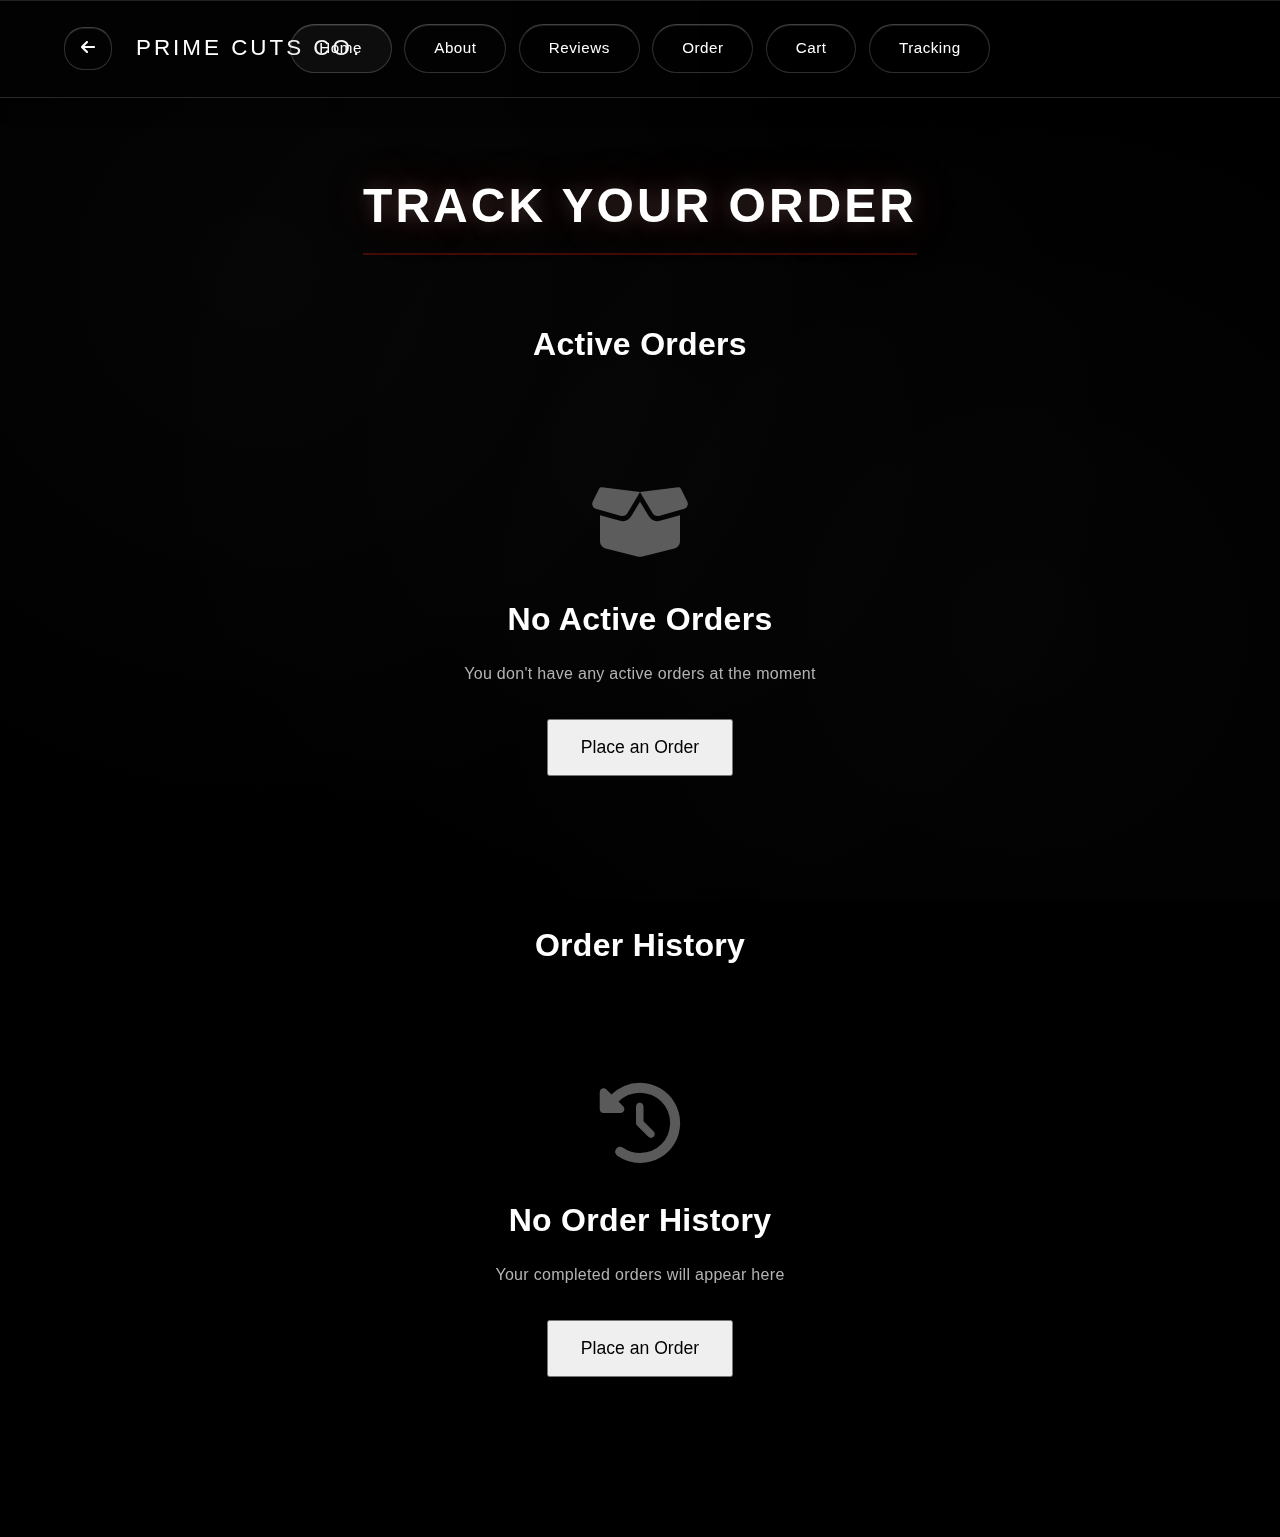
<file: tracking.html>
<!DOCTYPE html>
<html lang="en">
<head>
    <meta charset="UTF-8">
    <meta name="viewport" content="width=device-width, initial-scale=1.0">
    <title>Track Order - Prime Cuts Co.</title>
    <link rel="stylesheet" href="styles.css">
    <link rel="stylesheet" href="tracking.css">
    <link rel="stylesheet" href="https://cdnjs.cloudflare.com/ajax/libs/font-awesome/6.4.0/css/all.min.css">
</head>
<body>
    <!-- Navigation Bar -->
    <nav class="navbar glass-nav">
        <div class="nav-left">
            <button class="back-btn glass-btn" onclick="location.href='index.html'">
                <i class="fas fa-arrow-left"></i>
            </button>
            <span class="company-name">Prime Cuts Co.</span>
        </div>
        <button class="hamburger-menu" id="hamburgerBtn" onclick="toggleMobileMenu()">
            <span></span>
            <span></span>
            <span></span>
        </button>
        <div class="nav-center">
            <a href="index.html#home" class="nav-link glass-capsule">Home</a>
            <a href="index.html#about" class="nav-link glass-capsule">About</a>
            <a href="index.html#reviews" class="nav-link glass-capsule">Reviews</a>
            <a href="order-selection.html" class="nav-link glass-capsule">Order</a>
            <a href="cart.html" class="nav-link glass-capsule">Cart</a>
            <a href="tracking.html" class="nav-link glass-capsule">Tracking</a>
        </div>
    </nav>

    <div class="mobile-menu-panel" id="mobileMenuPanel">
        <div class="mobile-menu-content">
            <a href="index.html#home" class="mobile-nav-link" onclick="closeMobileMenu()">Home</a>
            <a href="index.html#about" class="mobile-nav-link" onclick="closeMobileMenu()">About</a>
            <a href="index.html#reviews" class="mobile-nav-link" onclick="closeMobileMenu()">Reviews</a>
            <a href="order-selection.html" class="mobile-nav-link" onclick="closeMobileMenu()">Order</a>
            <a href="cart.html" class="mobile-nav-link" onclick="closeMobileMenu()">Cart</a>
            <a href="tracking.html" class="mobile-nav-link" onclick="closeMobileMenu()">Tracking</a>
        </div>
    </div>

    <!-- Tracking Section -->
    <section class="tracking-section">
        <div class="section-title">
            <h2 class="glass-title">Track Your Order</h2>
        </div>

        <div class="tracking-content">
            <!-- Current Orders -->
            <div class="current-orders">
                <h3>Active Orders</h3>
                <div id="active-orders-container">
                    <!-- Active orders will be dynamically loaded here -->
                </div>
            </div>

            <!-- Order History -->
            <div class="order-history">
                <h3>Order History</h3>
                <div id="order-history-container">
                    <!-- Order history will be dynamically loaded here -->
                </div>
            </div>
        </div>
    </section>

    <script src="script.js"></script>
    <script src="tracking.js"></script>
</body>
</html>
</file>
<file: admin.css>
/* Admin Page Styles */

* {
    -webkit-tap-highlight-color: transparent;
}

.login-screen {
    min-height: 100vh;
    display: flex;
    align-items: center;
    justify-content: center;
    padding: 2rem;
}

.login-container {
    max-width: 450px;
    width: 100%;
    padding: 3rem;
    animation: scaleIn 0.6s cubic-bezier(0.4, 0, 0.2, 1);
    background: rgba(255, 255, 255, 0.02);
    backdrop-filter: blur(80px) saturate(140%);
    -webkit-backdrop-filter: blur(80px) saturate(140%);
    border: 1px solid rgba(255, 80, 100, 0.18);
    border-radius: 24px;
    box-shadow: 0 20px 60px rgba(0, 0, 0, 0.6),
                0 0 80px rgba(194, 24, 7, 0.28),
                inset 0 3px 6px rgba(255, 255, 255, 0.2),
                inset 0 -3px 6px rgba(194, 24, 7, 0.22);
    transform-style: preserve-3d;
    perspective: 1000px;
    transition: all 0.5s cubic-bezier(0.4, 0, 0.2, 1);
}

.login-container h2 {
    font-size: 2.5rem;
    text-align: center;
    margin-bottom: 2rem;
    color: #ffffff;
    text-shadow: 0 0 20px rgba(255, 255, 255, 0.3);
}

.login-btn {
    width: 100%;
    padding: 1.25rem;
    margin-top: 1rem;
    display: flex;
    align-items: center;
    justify-content: center;
    gap: 1rem;
    font-size: 1.2rem;
    font-weight: 600;
}

.error-message {
    color: #ff4444;
    text-align: center;
    margin-top: 1rem;
    font-size: 0.95rem;
}

/* Admin Panel */
.admin-section {
    min-height: calc(100vh - 80px);
    padding: 10rem 5rem 5rem;
}

.logout-btn {
    background: rgba(255, 255, 255, 0.05);
    backdrop-filter: blur(20px);
    border: 1px solid rgba(255, 255, 255, 0.15);
    color: rgba(255, 255, 255, 0.8);
    padding: 0.75rem 1.5rem;
    border-radius: 12px;
    cursor: pointer;
    transition: all 0.3s cubic-bezier(0.4, 0, 0.2, 1);
    font-weight: 500;
    box-shadow: 0 4px 12px rgba(0, 0, 0, 0.2),
                inset 0 1px 0 rgba(255, 255, 255, 0.05);
}

.logout-btn:hover {
    background: rgba(255, 255, 255, 0.12);
    border-color: rgba(255, 255, 255, 0.25);
    transform: translateY(-3px);
    box-shadow: 0 8px 24px rgba(0, 0, 0, 0.3),
                inset 0 2px 2px rgba(255, 255, 255, 0.15);
}

/* Dashboard */
.dashboard-grid {
    display: grid;
    grid-template-columns: repeat(auto-fit, minmax(250px, 1fr));
    gap: 2rem;
    max-width: 1400px;
    margin: 0 auto 4rem;
}

.stat-card {
    padding: 2rem;
    display: flex;
    align-items: center;
    gap: 1.5rem;
    animation: fadeInUp 0.6s ease-out both;
}

.stat-card:nth-child(n) {
    animation-delay: calc(0.1s * var(--card-index));
}

.stat-icon {
    font-size: 3rem;
    color: rgba(255, 255, 255, 0.7);
    width: 80px;
    height: 80px;
    display: flex;
    align-items: center;
    justify-content: center;
    background: rgba(255, 255, 255, 0.05);
    backdrop-filter: blur(15px);
    border-radius: 50%;
    border: 2px solid rgba(255, 255, 255, 0.15);
    box-shadow: 0 8px 24px rgba(0, 0, 0, 0.2),
                inset 0 1px 0 rgba(255, 255, 255, 0.1);
    filter: drop-shadow(0 0 10px rgba(255, 255, 255, 0.2));
}

.stat-info h3 {
    font-size: 1.1rem;
    color: var(--text-secondary);
    margin-bottom: 0.5rem;
}

.stat-number {
    font-size: 2rem;
    font-weight: 700;
    color: var(--text-primary);
}

.recent-orders {
    max-width: 1400px;
    margin: 0 auto;
    padding: 2rem;
}

.recent-orders h3 {
    font-size: 1.8rem;
    margin-bottom: 1.5rem;
}

/* Orders Management */
.orders-list {
    max-width: 1400px;
    margin: 0 auto;
    display: flex;
    flex-direction: column;
    gap: 2rem;
}

.admin-order-card {
    background: rgba(255, 255, 255, 0.05);
    backdrop-filter: blur(60px) saturate(120%);
    border: 1px solid rgba(255, 255, 255, 0.1);
    border-radius: 20px;
    padding: 2rem;
    animation: fadeInUp 0.5s ease-out both;
    box-shadow: 0 8px 32px rgba(0, 0, 0, 0.4),
                0 0 30px rgba(255, 50, 80, 0.03),
                inset 0 2px 4px rgba(255, 255, 255, 0.1);
    transition: all 0.4s cubic-bezier(0.4, 0, 0.2, 1);
}

.admin-order-card:hover {
    transform: translateY(-5px);
    border-color: rgba(255, 255, 255, 0.18);
    box-shadow: 0 12px 48px rgba(0, 0, 0, 0.5),
                0 0 50px rgba(255, 50, 80, 0.06),
                inset 0 2px 4px rgba(255, 255, 255, 0.15);
}

.admin-order-header {
    display: flex;
    justify-content: space-between;
    align-items: center;
    margin-bottom: 1.5rem;
    flex-wrap: wrap;
    gap: 1rem;
}

.order-customer-info {
    margin-bottom: 1.5rem;
    padding: 1rem;
    background: rgba(255, 255, 255, 0.02);
    border-radius: 12px;
}

.info-row {
    display: flex;
    justify-content: space-between;
    margin-bottom: 0.5rem;
    color: var(--text-secondary);
}

.info-label {
    font-weight: 600;
    color: var(--text-primary);
}

.status-selector {
    display: flex;
    gap: 1rem;
    flex-wrap: wrap;
    margin-top: 1.5rem;
    padding-top: 1.5rem;
    border-top: 1px solid rgba(255, 255, 255, 0.1);
}

.status-btn {
    padding: 0.75rem 1.5rem;
    background: rgba(255, 255, 255, 0.05);
    backdrop-filter: blur(15px);
    border: 1px solid rgba(255, 255, 255, 0.1);
    border-radius: 12px;
    color: var(--text-primary);
    cursor: pointer;
    transition: all 0.3s cubic-bezier(0.4, 0, 0.2, 1);
    font-size: 0.95rem;
    box-shadow: 0 4px 12px rgba(0, 0, 0, 0.2),
                inset 0 1px 0 rgba(255, 255, 255, 0.05);
}

.status-btn:hover {
    background: rgba(255, 255, 255, 0.12);
    border-color: rgba(255, 255, 255, 0.2);
    transform: translateY(-2px);
    box-shadow: 0 6px 20px rgba(0, 0, 0, 0.3),
                inset 0 2px 2px rgba(255, 255, 255, 0.1);
}

.status-btn.active {
    background: rgba(255, 255, 255, 0.15);
    border-color: rgba(255, 255, 255, 0.25);
    box-shadow: 0 6px 20px rgba(0, 0, 0, 0.3),
                inset 0 2px 2px rgba(255, 255, 255, 0.15);
}

/* Stock Management */
.stock-actions {
    max-width: 1400px;
    margin: 0 auto 2rem;
    padding: 2rem;
    text-align: center;
}

.action-btn {
    padding: 1rem 2.5rem;
    font-size: 1.1rem;
    font-weight: 600;
}

.stock-form {
    max-width: 800px;
    margin: 0 auto 3rem;
    padding: 2.5rem;
    animation: fadeInUp 0.5s ease-out;
}

.stock-form h3 {
    font-size: 1.8rem;
    margin-bottom: 2rem;
    text-align: center;
}

.form-row {
    display: grid;
    grid-template-columns: repeat(2, 1fr);
    gap: 1.5rem;
    margin-bottom: 1.5rem;
}

.submit-btn {
    width: 100%;
    padding: 1.25rem;
    margin-top: 1rem;
}

.stock-grid {
    display: grid;
    grid-template-columns: repeat(auto-fill, minmax(300px, 1fr));
    gap: 2rem;
    max-width: 1400px;
    margin: 0 auto;
}

.stock-item-card {
    background: rgba(255, 255, 255, 0.03);
    backdrop-filter: blur(40px);
    border: 1px solid rgba(255, 255, 255, 0.08);
    border-radius: 20px;
    padding: 2rem;
    transition: all 0.4s cubic-bezier(0.4, 0, 0.2, 1);
    animation: fadeInUp 0.5s ease-out both;
    box-shadow: 0 8px 32px rgba(0, 0, 0, 0.3),
                inset 0 1px 0 rgba(255, 255, 255, 0.08);
}

.stock-item-card:hover {
    border-color: rgba(255, 255, 255, 0.15);
    transform: translateY(-5px) rotateX(2deg);
    box-shadow: 0 12px 48px rgba(0, 0, 0, 0.4),
                inset 0 2px 2px rgba(255, 255, 255, 0.12);
}

.stock-item-name {
    font-size: 1.4rem;
    font-weight: 600;
    margin-bottom: 1rem;
}

.stock-item-details {
    display: flex;
    justify-content: space-between;
    margin-bottom: 0.75rem;
    color: var(--text-secondary);
}

.stock-item-price {
    font-size: 1.3rem;
    color: rgba(255, 255, 255, 0.8);
    font-weight: 700;
}

.stock-quantity {
    font-size: 1.1rem;
}

.stock-quantity.low {
    color: rgba(255, 255, 255, 0.6);
}

.stock-quantity.out {
    color: rgba(255, 255, 255, 0.4);
}

.stock-actions-row {
    display: flex;
    gap: 1rem;
    margin-top: 1.5rem;
}

.stock-btn {
    flex: 1;
    padding: 0.75rem;
    background: rgba(255, 255, 255, 0.05);
    backdrop-filter: blur(15px);
    border: 1px solid rgba(255, 255, 255, 0.1);
    border-radius: 10px;
    color: var(--text-primary);
    cursor: pointer;
    transition: all 0.3s cubic-bezier(0.4, 0, 0.2, 1);
    box-shadow: 0 4px 12px rgba(0, 0, 0, 0.2),
                inset 0 1px 0 rgba(255, 255, 255, 0.05);
}

.stock-btn:hover {
    background: rgba(255, 255, 255, 0.12);
    border-color: rgba(255, 255, 255, 0.2);
    transform: translateY(-2px);
    box-shadow: 0 6px 20px rgba(0, 0, 0, 0.3),
                inset 0 2px 2px rgba(255, 255, 255, 0.1);
}

.stock-btn.delete {
    background: rgba(255, 255, 255, 0.03);
    border-color: rgba(255, 255, 255, 0.08);
    color: rgba(255, 255, 255, 0.6);
}

.stock-btn.delete:hover {
    background: rgba(255, 255, 255, 0.08);
    border-color: rgba(255, 255, 255, 0.15);
}

/* Responsive Design */
@media (max-width: 1024px) {
    .form-row {
        grid-template-columns: 1fr;
    }
}

@media (max-width: 768px) {
    .admin-section {
        padding: 8rem 2rem 3rem;
    }
    
    .dashboard-grid {
        grid-template-columns: 1fr;
    }
    
    .stock-grid {
        grid-template-columns: 1fr;
    }
    
    .status-selector {
        flex-direction: column;
    }
}
</file>
<file: cart.css>
/* Cart Page Styles */

* {
    -webkit-tap-highlight-color: transparent;
}

.cart-section {
    min-height: 100vh;
    padding: 10rem 5rem 5rem;
    position: relative;
}

.cart-section::before {
    content: '';
    position: absolute;
    top: 0;
    left: 0;
    right: 0;
    height: 500px;
    background: transparent;
    pointer-events: none;
}

.cart-content {
    display: grid;
    grid-template-columns: 1fr 400px;
    gap: 3rem;
    max-width: 1400px;
    margin: 0 auto;
    position: relative;
    z-index: 1;
}

.cart-items {
    display: flex;
    flex-direction: column;
    gap: 1.5rem;
}

.cart-item {
    display: flex;
    align-items: center;
    gap: 2rem;
    padding: 2rem;
    background: linear-gradient(135deg, 
        rgba(255, 255, 255, 0.015) 0%, 
        rgba(255, 255, 255, 0.005) 100%);
    backdrop-filter: blur(120px) saturate(180%);
    -webkit-backdrop-filter: blur(120px) saturate(180%);
    border: 1px solid rgba(255, 255, 255, 0.08);
    border-top: 1px solid rgba(255, 255, 255, 0.12);
    border-radius: 16px;
    transition: all 0.5s cubic-bezier(0.4, 0, 0.2, 1);
    animation: fadeInUp 0.5s ease-out both;
    position: relative;
    overflow: hidden;
    transform-style: preserve-3d;
    perspective: 1000px;
    box-shadow: 0 8px 32px rgba(0, 0, 0, 0.4),
                inset 0 1px 0 rgba(255, 255, 255, 0.08);
}

.cart-item::before {
    content: '';
    position: absolute;
    top: 0;
    left: -100%;
    width: 100%;
    height: 100%;
    background: linear-gradient(90deg, 
        transparent, 
        rgba(255, 255, 255, 0.04), 
        transparent);
    transition: left 0.6s ease;
}

.cart-item:hover::before {
    left: 100%;
}

.cart-item:hover {
    border-color: rgba(255, 255, 255, 0.12);
    border-top-color: rgba(255, 255, 255, 0.18);
    background: linear-gradient(135deg, 
        rgba(255, 255, 255, 0.025) 0%, 
        rgba(255, 255, 255, 0.01) 100%);
    transform: translateY(-12px) translateZ(50px) rotateX(3deg) scale(1.02);
    box-shadow: 0 12px 48px rgba(0, 0, 0, 0.5),
                0 30px 80px rgba(0, 0, 0, 0.4),
                0 0 100px rgba(194, 24, 7, 0.2),
                inset 0 1px 0 rgba(255, 255, 255, 0.12);
}

.cart-item-icon {
    font-size: 2.5rem;
    color: rgba(255, 120, 140, 0.8);
    min-width: 60px;
    text-align: center;
    filter: drop-shadow(0 0 15px rgba(255, 255, 255, 0.2))
            drop-shadow(0 0 30px rgba(194, 24, 7, 0.32));
    transition: all 0.3s ease;
}

.cart-item:hover .cart-item-icon {
    filter: drop-shadow(0 0 25px rgba(255, 255, 255, 0.3));
    transform: scale(1.1);
}

.cart-item-details {
    flex-grow: 1;
}

.cart-item-name {
    font-size: 1.1rem;
    font-weight: 400;
    margin-bottom: 0.5rem;
    letter-spacing: 0.5px;
    color: rgba(255, 255, 255, 0.95);
}

.cart-item-price {
    color: rgba(194, 24, 7, 0.9);
    font-size: 1.1rem;
    font-weight: 300;
    text-shadow: 0 0 20px rgba(194, 24, 7, 0.22);
}

.cart-qty-btn {
    width: 36px;
    height: 36px;
    border-radius: 50%;
    background: linear-gradient(135deg, 
        rgba(255, 255, 255, 0.04) 0%, 
        rgba(255, 255, 255, 0.015) 100%);
    backdrop-filter: blur(40px);
    border: 1px solid rgba(255, 255, 255, 0.1);
    border-top: 1px solid rgba(255, 255, 255, 0.15);
    color: var(--text-primary);
    font-size: 1rem;
    cursor: pointer;
    transition: all 0.3s cubic-bezier(0.4, 0, 0.2, 1);
    box-shadow: 0 4px 12px rgba(0, 0, 0, 0.2),
                inset 0 1px 0 rgba(255, 255, 255, 0.06);
}

.cart-qty-btn:hover {
    background: linear-gradient(135deg, 
        rgba(255, 255, 255, 0.06) 0%, 
        rgba(255, 255, 255, 0.025) 100%);
    border-color: rgba(255, 255, 255, 0.15);
    border-top-color: rgba(255, 255, 255, 0.2);
    transform: scale(1.15);
    box-shadow: 0 6px 20px rgba(0, 0, 0, 0.3),
                inset 0 1px 0 rgba(255, 255, 255, 0.1);
}

.cart-qty-btn:active {
    transform: scale(0.95);
}

.cart-qty-display {
    font-size: 1.2rem;
    font-weight: 600;
    min-width: 40px;
    text-align: center;
    color: rgba(255, 255, 255, 0.95);
}

.cart-item-total {
    font-size: 1.3rem;
    font-weight: 400;
    color: rgba(255, 100, 120, 0.95);
    min-width: 120px;
    text-align: right;
    filter: drop-shadow(0 0 15px rgba(255, 50, 80, 0.25));
}

.remove-btn {
    background: linear-gradient(135deg, rgba(255, 255, 255, 0.08), rgba(255, 255, 255, 0.04));
    backdrop-filter: blur(15px);
    border: 1px solid rgba(255, 255, 255, 0.15);
    color: rgba(255, 255, 255, 0.7);
    padding: 0.5rem 1rem;
    border-radius: 10px;
    cursor: pointer;
    transition: all 0.3s cubic-bezier(0.4, 0, 0.2, 1);
    box-shadow: 0 4px 12px rgba(0, 0, 0, 0.2),
                inset 0 1px 0 rgba(255, 255, 255, 0.05);
}

.remove-btn:hover {
    background: linear-gradient(135deg, rgba(255, 255, 255, 0.15), rgba(255, 255, 255, 0.08));
    border-color: rgba(255, 255, 255, 0.25);
    transform: scale(1.05);
    box-shadow: 0 6px 20px rgba(0, 0, 0, 0.3),
                inset 0 2px 2px rgba(255, 255, 255, 0.12);
    color: rgba(255, 255, 255, 0.9);
}

.remove-btn:active {
    transform: scale(0.98);
}

.cart-summary {
    position: sticky;
    top: 120px;
    padding: 2rem;
    height: fit-content;
    position: relative;
    z-index: 1;
}

.summary-row {
    display: flex;
    justify-content: space-between;
    margin-bottom: 1rem;
    font-size: 1.1rem;
    position: relative;
    z-index: 1;
    padding: 0.5rem 0;
    transition: all 0.3s ease;
}

.summary-row:hover {
    padding-left: 0.5rem;
    color: rgba(255, 255, 255, 0.9);
}

.summary-row.total {
    font-size: 1.5rem;
    font-weight: 700;
    color: rgba(255, 255, 255, 0.95);
    margin-top: 1rem;
    padding: 1rem 0;
    filter: drop-shadow(0 0 15px rgba(255, 255, 255, 0.2));
}

.summary-divider {
    height: 2px;
    background: linear-gradient(90deg, 
        transparent, 
        rgba(255, 255, 255, 0.2), 
        rgba(255, 255, 255, 0.3),
        rgba(255, 255, 255, 0.2),
        transparent);
    margin: 1.5rem 0;
    position: relative;
    z-index: 1;
    box-shadow: 0 0 10px rgba(255, 255, 255, 0.1);
}

    background: linear-gradient(135deg, rgba(255, 255, 255, 0.03) 0%, rgba(255, 255, 255, 0.01) 100%);
    backdrop-filter: blur(40px);
    border: 1px solid rgba(255, 255, 255, 0.05);
    border-radius: 16px;
    box-shadow: 0 8px 32px rgba(0, 0, 0, 0.3);
}

.empty-cart i {
    font-size: 5rem;
    color: rgba(255, 255, 255, 0.4);
    margin-bottom: 2rem;
    filter: drop-shadow(0 0 20px rgba(255, 255, 255, 0.15));
}

.empty-cart h3 {
    font-size: 2rem;
    margin-bottom: 1rem;
    color: rgba(255, 255, 255, 0.9);
}

.empty-cart p {
    color: rgba(180, 180, 180, 0.8);
    margin-bottom: 2rem;
    font-size: 1.12px;
    cursor: pointer;
    transition: all 0.4s cubic-bezier(0.4, 0, 0.2, 1);
    overflow: hidden;
}

.checkout-btn::before {
    content: '';
    position: absolute;
    top: 50%;
    left: 50%;
    width: 0;
    height: 0;
    border-radius: 50%;
    background: rgba(255, 255, 255, 0.15);
    transform: translate(-50%, -50%);
    transition: width 0.6s ease, height 0.6s ease;
}

.checkout-btn:hover::before {
    width: 400px;
    height: 400px;
}

.checkout-btn:hover {
    transform: translateY(-3px) scale(1.02);
    box-shadow: 0 12px 40px rgba(0, 0, 0, 0.5),
                0 0 80px rgba(255, 50, 80, 0.25),
                inset 0 2px 4px rgba(255, 255, 255, 0.2);
    border-color: rgba(255, 60, 90, 0.35);
}

.checkout-btn span,
.checkout-btn i {
    position: relative;
    z-index: 1
        transform: translate(10%, 10%) rotate(90deg);
    }
    50% {
        transform: translate(-5%, 15%) rotate(180deg);
    }
    75% {
        transform: translate(-10%, 5%) rotate(270deg);
    }
    transition: all 0.3s ease;
}

.remove-btn:hover {
    background: rgba(255, 255, 255, 0.12);
    transform: scale(1.05);
}

.cart-summary {
    position: sticky;
    top: 120px;
    padding: 2rem;
    height: fit-content;
}

.cart-summary h3 {
    font-size: 1.8rem;
    margin-bottom: 1.5rem;
    text-align: center;
}

.summary-row {
    display: flex;
    justify-content: space-between;
    margin-bottom: 1rem;
    font-size: 1.1rem;
}

.summary-row.total {
    font-size: 1.5rem;
    font-weight: 700;
    color: rgba(255, 100, 120, 0.95);
    margin-top: 1rem;
    filter: drop-shadow(0 0 20px rgba(255, 50, 80, 0.25));
}

.summary-divider {
    height: 1px;
    background: linear-gradient(90deg, transparent, rgba(255, 255, 255, 0.2), transparent);
    margin: 1.5rem 0;
}

.checkout-btn {
    width: 100%;
    padding: 1.25rem;
    margin-top: 2rem;
    display: flex;
    align-items: center;
    justify-content: center;
    gap: 1rem;
    font-size: 1.2rem;
    font-weight: 600;
}

.empty-cart {
    text-align: center;
    padding: 5rem 2rem;
}

.empty-cart i {
    font-size: 5rem;
    color: var(--text-secondary);
    margin-bottom: 2rem;
}

.empty-cart h3 {
    font-size: 2rem;
    margin-bottom: 1rem;
}

.empty-cart p {
    color: var(--text-secondary);
    margin-bottom: 2rem;
}

/* Responsive Design */
@media (max-width: 1024px) {
    .cart-content {
        grid-template-columns: 1fr;
    }
    
    .cart-summary {
        position: static;
    }
}

@media (max-width: 768px) {
    .cart-section {
        padding: 8rem 2rem 3rem;
    }
    
    .cart-item {
        flex-direction: column;
        text-align: center;
    }
    
    .cart-item-total {
        text-align: center;
    }
}
</file>
<file: order.css>
/* Order Selection Specific Styles */

* {
    -webkit-tap-highlight-color: transparent;
}

.order-selection-section {
    min-height: 100vh;
    padding: 10rem 5rem 5rem;
    display: flex;
    flex-direction: column;
    justify-content: center;
    align-items: center;
}

.selection-container {
    display: grid;
    grid-template-columns: repeat(2, 1fr);
    gap: 4rem;
    max-width: 1200px;
    width: 100%;
    margin: 0 auto;
}

.selection-container.three-grid {
    grid-template-columns: repeat(3, 1fr);
    gap: 3rem;
}

.selection-card {
    cursor: pointer;
    min-height: 450px;
    display: flex;
    flex-direction: column;
    position: relative;
    transition: all 0.5s cubic-bezier(0.4, 0, 0.2, 1);
    animation: fadeInUp 0.8s ease-out both;
    transform-style: preserve-3d;
    perspective: 1000px;
    background: rgba(255, 255, 255, 0.02);
    backdrop-filter: blur(80px) saturate(140%);
    -webkit-backdrop-filter: blur(80px) saturate(140%);
    border: 1px solid rgba(255, 80, 100, 0.18);
    border-radius: 20px;
    padding: 2rem;
    box-shadow: 0 20px 60px rgba(0, 0, 0, 0.6),
                0 0 80px rgba(255, 50, 80, 0.18),
                inset 0 3px 6px rgba(255, 255, 255, 0.2),
                inset 0 -3px 6px rgba(255, 50, 80, 0.15);
}

.selection-card:nth-child(2) {
    animation-delay: 0.2s;
}

.selection-card:nth-child(3) {
    animation-delay: 0.4s;
}

/* Glass Capsule Container */
.glass-capsule-container {
    position: relative;
    width: 100%;
    height: 250px;
    display: flex;
    align-items: center;
    justify-content: center;
    margin-bottom: 2rem;
    background: rgba(255, 255, 255, 0.01);
    border-radius: 12px;
    overflow: hidden;
    border: 1px solid rgba(255, 255, 255, 0.05);
}

.capsule-glow {
    position: absolute;
    inset: -50%;
    background: radial-gradient(circle, rgba(255, 255, 255, 0.08) 0%, transparent 70%);
    animation: rotateGlow 10s linear infinite;
    opacity: 0;
    transition: opacity 0.5s ease;
    filter: blur(60px);
}

.selection-card:hover .capsule-glow {
    opacity: 1;
}

@keyframes rotateGlow {
    0% { transform: rotate(0deg); }
    100% { transform: rotate(360deg); }
}

.chicken-glow {
    background: radial-gradient(circle, rgba(255, 255, 255, 0.08) 0%, transparent 70%);
}

.mutton-glow {
    background: radial-gradient(circle, rgba(255, 255, 255, 0.08) 0%, transparent 70%);
}

.beef-glow {
    background: radial-gradient(circle, rgba(255, 255, 255, 0.08) 0%, transparent 70%);
}

/* Image Wrapper with 3D Effect */
.image-wrapper {
    position: relative;
    z-index: 2;
    font-size: 6rem;
    color: var(--text-primary);
    transition: all 0.4s cubic-bezier(0.4, 0, 0.2, 1);
    filter: drop-shadow(0 5px 15px rgba(255, 255, 255, 0.15));
    transform-style: preserve-3d;
}

@keyframes float3D {
    0%, 100% {
        transform: translateY(0) rotateY(0deg);
    }
    50% {
        transform: translateY(-20px) rotateY(180deg);
    }
}

.selection-card:hover .image-wrapper {
    transform: scale(1.15) translateZ(30px);
    filter: drop-shadow(0 10px 25px rgba(255, 255, 255, 0.25));
}

/* Card Content */
.card-content {
    padding: 1.5rem 2rem;
    text-align: center;
    position: relative;
    z-index: 2;
    flex-grow: 1;
    display: flex;
    flex-direction: column;
    align-items: center;
    justify-content: center;
}

.card-content h3 {
    font-size: 1.8rem;
    font-weight: 700;
    margin-bottom: 1rem;
    color: rgba(194, 24, 7, 1);
    letter-spacing: 2px;
    transition: all 0.3s ease;
    text-shadow: 0 0 15px rgba(194, 24, 7, 0.3);
}

.selection-card:hover .card-content h3 {
    transform: scale(1.1);
    filter: drop-shadow(0 0 20px rgba(255, 255, 255, 0.3));
}

.card-content p {
    color: var(--text-secondary);
    font-size: 0.95rem;
    line-height: 1.6;
    margin-bottom: 1.5rem;
    font-weight: 300;
}

.card-arrow {
    font-size: 1.5rem;
    color: rgba(194, 24, 7, 0.7);
    transition: all 0.3s ease;
    opacity: 0.8;
}

.selection-card:hover .card-arrow {
    transform: translateX(5px);
    opacity: 1;
    color: rgba(194, 24, 7, 1);
    filter: drop-shadow(0 0 8px rgba(194, 24, 7, 0.5));
}

@keyframes arrowPulse {
    0%, 100% { transform: translateX(10px); }
    50% { transform: translateX(20px); }
}

/* Neon Effect on Hover */
.neon-effect {
    position: absolute;
    inset: 0;
    border-radius: 20px;
    background: linear-gradient(135deg, transparent 0%, rgba(255, 255, 255, 0.08) 100%);
    opacity: 0;
    transition: opacity 0.5s ease;
    pointer-events: none;
}

.selection-card:hover .neon-effect {
    opacity: 1;
    box-shadow: inset 0 0 40px rgba(255, 255, 255, 0.15);
    border-radius: 20px;
}

/* 3D Tilt Effect */
.glass-card-3d {
    transition: transform 0.6s cubic-bezier(0.4, 0, 0.2, 1);
    transform-style: preserve-3d;
}

.glass-card-3d:hover {
    transform: translateY(-12px) translateZ(50px) rotateX(5deg) scale(1.02);
    box-shadow: 0 30px 80px rgba(0, 0, 0, 0.7),
                0 0 100px rgba(194, 24, 7, 0.45),
                inset 0 4px 8px rgba(255, 255, 255, 0.25),
                inset 0 -4px 8px rgba(194, 24, 7, 0.32);
}

/* Liquid Glass Effect */
.glass-capsule-container::before {
    content: '';
    position: absolute;
    inset: 0;
    background: linear-gradient(135deg, 
        rgba(255, 255, 255, 0.03) 0%,
        rgba(255, 255, 255, 0.01) 50%,
        rgba(255, 255, 255, 0.03) 100%
    );
    background-size: 200% 200%;
    animation: liquidFlow 6s ease-in-out infinite;
    border-radius: 12px;
    pointer-events: none;
}

@keyframes liquidFlow {
    0%, 100% {
        background-position: 0% 50%;
    }
    50% {
        background-position: 100% 50%;
    }
}

.selection-card:hover .glass-capsule-container::before {
    animation-duration: 2s;
}

/* Shimmer Effect */
.glass-capsule-container::after {
    content: '';
    position: absolute;
    top: -50%;
    left: -50%;
    width: 200%;
    height: 200%;
    background: linear-gradient(
        45deg,
        transparent 30%,
        rgba(255, 255, 255, 0.3) 50%,
        transparent 70%
    );
    transform: translateX(-100%) translateY(-100%);
    transition: transform 0.8s ease;
}

.selection-card:hover .glass-capsule-container::after {
    transform: translateX(100%) translateY(100%);
}

/* Premium Meat Card with Full Background Image */
.premium-meat-card {
    background: rgba(255, 255, 255, 0.02);
    background-image: url('data:image/svg+xml,<svg xmlns="http://www.w3.org/2000/svg"/>'), url('https://images.unsplash.com/photo-1607623814075-e51df1bdc82f?w=800&q=80');
    background-size: cover;
    background-position: center 70%;
    background-blend-mode: overlay;
    position: relative;
    overflow: hidden;
    padding: 0 !important;
    display: flex;
    align-items: flex-end;
    justify-content: center;
}

/* Frozen Foods Card with Full Background Image */
.frozen-foods-card {
    background: rgba(255, 255, 255, 0.02);
    background-image: url('data:image/svg+xml,<svg xmlns="http://www.w3.org/2000/svg"/>'), url('frozen-foods.jpg.png');
    background-size: cover;
    background-position: center 55%;
    background-blend-mode: overlay;
    position: relative;
    overflow: hidden;
    padding: 0 !important;
    display: flex;
    align-items: flex-end;
    justify-content: center;
}

/* Chicken Card with Full Background Image */
.chicken-card {
    background: rgba(255, 255, 255, 0.02);
    background-image: url('data:image/svg+xml,<svg xmlns="http://www.w3.org/2000/svg"/>'), url('chicken.jpg');
    background-size: cover;
    background-position: center 60%;
    background-blend-mode: overlay;
    position: relative;
    overflow: hidden;
    padding: 0 !important;
    display: flex;
    align-items: flex-end;
    justify-content: center;
}

/* Mutton Card with Full Background Image */
.mutton-card {
    background: rgba(255, 255, 255, 0.02);
    background-image: url('data:image/svg+xml,<svg xmlns="http://www.w3.org/2000/svg"/>'), url('mutton.jpg');
    background-size: cover;
    background-position: center 60%;
    background-blend-mode: overlay;
    position: relative;
    overflow: hidden;
    padding: 0 !important;
    display: flex;
    align-items: flex-end;
    justify-content: center;
}

/* Beef Card with Full Background Image */
.beef-card {
    background: rgba(255, 255, 255, 0.02);
    background-image: url('data:image/svg+xml,<svg xmlns="http://www.w3.org/2000/svg"/>'), url('beef.jpg');
    background-size: cover;
    background-position: center 60%;
    background-blend-mode: overlay;
    position: relative;
    overflow: hidden;
    padding: 0 !important;
    display: flex;
    align-items: flex-end;
    justify-content: center;
}

.premium-meat-card::before,
.frozen-foods-card::before,
.chicken-card::before,
.mutton-card::before,
.beef-card::before {
    content: '';
    position: absolute;
    inset: 0;
    background: linear-gradient(to bottom, rgba(0, 0, 0, 0.3) 0%, rgba(0, 0, 0, 0.6) 100%);
    z-index: 1;
    transition: all 0.5s ease;
}

.premium-meat-card:hover::before,
.frozen-foods-card:hover::before,
.chicken-card:hover::before,
.mutton-card:hover::before,
.beef-card:hover::before {
    background: linear-gradient(to bottom, rgba(0, 0, 0, 0.2) 0%, rgba(0, 0, 0, 0.5) 100%);
}

.card-glass-content {
    position: relative;
    z-index: 2;
    width: 75%;
    max-width: 75%;
    padding: 0.8rem 1rem;
    margin: 0 auto 0;
    background: rgba(255, 255, 255, 0.08);
    backdrop-filter: blur(20px) saturate(180%);
    -webkit-backdrop-filter: blur(20px) saturate(180%);
    border: 1px solid rgba(255, 255, 255, 0.2);
    border-radius: 16px;
    box-shadow: 0 8px 32px rgba(0, 0, 0, 0.4),
                inset 0 1px 2px rgba(255, 255, 255, 0.3),
                inset 0 -1px 2px rgba(0, 0, 0, 0.2);
    text-align: center;
    transition: all 0.4s cubic-bezier(0.4, 0, 0.2, 1);
    display: flex;
    flex-direction: column;
    align-items: center;
    justify-content: center;
}

.premium-meat-card:hover .card-glass-content,
.frozen-foods-card:hover .card-glass-content,
.chicken-card:hover .card-glass-content,
.mutton-card:hover .card-glass-content,
.beef-card:hover .card-glass-content {
    background: rgba(255, 255, 255, 0.12);
    backdrop-filter: blur(25px) saturate(200%);
    -webkit-backdrop-filter: blur(25px) saturate(200%);
    transform: translateY(-5px);
    box-shadow: 0 12px 40px rgba(0, 0, 0, 0.5),
                inset 0 1px 3px rgba(255, 255, 255, 0.4),
                inset 0 -1px 3px rgba(0, 0, 0, 0.3),
                0 0 30px rgba(194, 24, 7, 0.3);
}

.card-glass-content h3 {
    font-size: 1.6rem;
    font-weight: 700;
    margin-bottom: 0.2rem;
    color: #ffffff;
    letter-spacing: 2px;
    transition: all 0.3s ease;
    text-shadow: 0 2px 10px rgba(0, 0, 0, 0.7),
                 0 0 20px rgba(194, 24, 7, 0.8);
}

.premium-meat-card:hover .card-glass-content h3,
.frozen-foods-card:hover .card-glass-content h3,
.chicken-card:hover .card-glass-content h3,
.mutton-card:hover .card-glass-content h3,
.beef-card:hover .card-glass-content h3 {
    transform: scale(1.05);
    text-shadow: 0 2px 15px rgba(0, 0, 0, 0.8),
                 0 0 30px rgba(194, 24, 7, 1);
}

.card-glass-content p {
    color: rgba(255, 255, 255, 0.9);
    font-size: 0.9rem;
    line-height: 1.5;
    margin-bottom: 0.3rem;
    font-weight: 400;
    text-shadow: 0 1px 3px rgba(0, 0, 0, 0.8);
}

.card-glass-content .card-arrow {
    font-size: 1.5rem;
    color: rgba(255, 255, 255, 0.9);
    transition: all 0.3s ease;
    opacity: 0.9;
    filter: drop-shadow(0 2px 4px rgba(0, 0, 0, 0.8));
}

.premium-meat-card:hover .card-glass-content .card-arrow,
.frozen-foods-card:hover .card-glass-content .card-arrow,
.chicken-card:hover .card-glass-content .card-arrow,
.mutton-card:hover .card-glass-content .card-arrow,
.beef-card:hover .card-glass-content .card-arrow {
    transform: translateX(8px);
    opacity: 1;
    color: rgba(194, 24, 7, 1);
    filter: drop-shadow(0 0 10px rgba(194, 24, 7, 0.8));
}

/* Responsive Design */
@media (max-width: 1024px) {
    .selection-container {
        gap: 3rem;
    }
    
    .selection-container.three-grid {
        grid-template-columns: repeat(2, 1fr);
    }
}

@media (max-width: 768px) {
    .order-selection-section {
        padding: 8rem 2rem 3rem;
    }
    
    .selection-container,
    .selection-container.three-grid {
        grid-template-columns: 1fr;
        gap: 2rem;
    }
    
    .selection-card {
        min-height: 400px;
    }
    
    .glass-capsule-container {
        height: 200px;
    }
    
    .image-wrapper {
        font-size: 5rem;
    }
    
    .card-content h3 {
        font-size: 1.8rem;
    }
    
    .card-glass-content {
        padding: 1rem 1.2rem;
        margin: 0 auto 1rem;
        width: calc(100% - 2rem);
        max-width: 90%;
    }
    
    .card-glass-content h3 {
        font-size: 1.5rem;
    }
    
    .card-glass-content p {
        font-size: 0.95rem;
    }
}
</file>
<file: checkout.css>
/* Checkout Page Styles */

* {
    -webkit-tap-highlight-color: transparent;
}

.checkout-section {
    min-height: 100vh;
    padding: 10rem 5rem 5rem;
}

.checkout-content {
    display: grid;
    grid-template-columns: 1fr 400px;
    gap: 3rem;
    max-width: 1400px;
    margin: 0 auto;
}

.checkout-form {
    padding: 3rem;
    animation: fadeInUp 0.6s ease-out;
    transform-style: preserve-3d;
    perspective: 1000px;
    background: linear-gradient(135deg, 
        rgba(255, 255, 255, 0.015) 0%, 
        rgba(255, 255, 255, 0.005) 100%);
    backdrop-filter: blur(120px) saturate(180%);
    -webkit-backdrop-filter: blur(120px) saturate(180%);
    border: 1px solid rgba(255, 255, 255, 0.08);
    border-top: 1px solid rgba(255, 255, 255, 0.12);
    border-radius: 20px;
    box-shadow: 0 8px 32px rgba(0, 0, 0, 0.4),
                0 20px 60px rgba(0, 0, 0, 0.3),
                inset 0 1px 0 rgba(255, 255, 255, 0.08);
    transition: all 0.5s cubic-bezier(0.4, 0, 0.2, 1);
}

.checkout-form h3 {
    font-size: 2rem;
    margin-bottom: 2rem;
    text-align: center;
}

.form-group {
    margin-bottom: 1.5rem;
}

.form-group label {
    display: block;
    margin-bottom: 0.5rem;
    font-size: 1.1rem;
    font-weight: 500;
    color: var(--text-secondary);
}

.order-summary-sidebar {
    position: sticky;
    top: 120px;
    padding: 2rem;
    height: fit-content;
    animation: fadeInUp 0.6s ease-out 0.2s both;
    transform-style: preserve-3d;
}

.order-summary-sidebar h3 {
    font-size: 1.8rem;
    margin-bottom: 1.5rem;
    text-align: center;
}

#order-items-preview {
    max-height: 300px;
    overflow-y: auto;
    margin-bottom: 1rem;
}

.preview-item {
    display: flex;
    justify-content: space-between;
    margin-bottom: 1rem;
    padding-bottom: 1rem;
    border-bottom: 1px solid rgba(255, 255, 255, 0.1);
}

.preview-item-name {
    font-size: 1rem;
    color: var(--text-secondary);
}

.preview-item-qty {
    color: var(--text-secondary);
    margin-right: 0.5rem;
}

.place-order-btn {
    width: 100%;
    padding: 1.25rem;
    margin-top: 2rem;
    display: flex;
    align-items: center;
    justify-content: center;
    gap: 1rem;
    font-size: 1.2rem;
    font-weight: 600;
}

/* Modal Styles */
.modal {
    display: none;
    position: fixed;
    inset: 0;
    background: rgba(0, 0, 0, 0.9);
    backdrop-filter: blur(10px);
    z-index: 2000;
    align-items: center;
    justify-content: center;
    animation: fadeIn 0.3s ease-out;
}

.modal.active {
    display: flex;
}

.modal-content {
    padding: 4rem;
    max-width: 600px;
    text-align: center;
    animation: scaleIn 0.5s cubic-bezier(0.4, 0, 0.2, 1);
    background: linear-gradient(135deg, 
        rgba(255, 255, 255, 0.015) 0%, 
        rgba(255, 255, 255, 0.005) 100%);
    backdrop-filter: blur(100px) saturate(180%);
    -webkit-backdrop-filter: blur(100px) saturate(180%);
    border: 1px solid rgba(255, 255, 255, 0.1);
    border-top: 1px solid rgba(255, 255, 255, 0.15);
    border-radius: 24px;
    box-shadow: 0 20px 60px rgba(0, 0, 0, 0.5),
                inset 0 1px 0 rgba(255, 255, 255, 0.1);
}

@keyframes scaleIn {
    from {
        transform: scale(0.8);
        opacity: 0;
    }
    to {
        transform: scale(1);
        opacity: 1;
    }
}

.success-animation {
    margin-bottom: 2rem;
}

.checkmark-circle {
    width: 120px;
    height: 120px;
    margin: 0 auto;
    border-radius: 50%;
    background: rgba(255, 255, 255, 0.08);
    backdrop-filter: blur(20px);
    border: 3px solid rgba(255, 255, 255, 0.3);
    display: flex;
    align-items: center;
    justify-content: center;
    animation: checkmarkPulse 2s infinite;
    box-shadow: 0 8px 32px rgba(0, 0, 0, 0.3),
                inset 0 2px 2px rgba(255, 255, 255, 0.15);
}

@keyframes checkmarkPulse {
    0%, 100% {
        box-shadow: 0 0 20px rgba(255, 255, 255, 0.2),
                    0 8px 32px rgba(0, 0, 0, 0.3),
                    inset 0 2px 2px rgba(255, 255, 255, 0.15);
    }
    50% {
        box-shadow: 0 0 40px rgba(255, 255, 255, 0.3),
                    0 12px 48px rgba(0, 0, 0, 0.4),
                    inset 0 3px 3px rgba(255, 255, 255, 0.2);
    }
}

.checkmark-circle i {
    font-size: 4rem;
    color: rgba(255, 255, 255, 0.9);
    animation: checkmarkAppear 0.5s ease-out 0.3s both;
    filter: drop-shadow(0 0 10px rgba(255, 255, 255, 0.3));
}

@keyframes checkmarkAppear {
    from {
        transform: scale(0);
        opacity: 0;
    }
    to {
        transform: scale(1);
        opacity: 1;
    }
}

.modal-content h2 {
    font-size: 2.5rem;
    margin-bottom: 1rem;
    color: #ffffff;
    text-shadow: 0 0 20px rgba(255, 255, 255, 0.3);
}

.modal-content p {
    font-size: 1.2rem;
    color: var(--text-secondary);
    margin-bottom: 1rem;
}

.order-id {
    font-size: 1.3rem;
    color: rgba(255, 255, 255, 0.85);
    font-weight: 600;
    margin-bottom: 2rem;
}

.modal-buttons {
    display: flex;
    gap: 1rem;
    justify-content: center;
    margin-top: 2rem;
}

.btn-track,
.btn-home {
    padding: 1rem 2rem;
    font-size: 1.1rem;
    font-weight: 600;
    border-radius: 12px;
    cursor: pointer;
    transition: all 0.3s ease;
}

.btn-home {
    background: rgba(255, 255, 255, 0.05);
    border: 1px solid rgba(255, 255, 255, 0.1);
    color: var(--text-primary);
}

.btn-home:hover {
    background: rgba(255, 255, 255, 0.1);
    transform: translateY(-3px);
}

/* Responsive Design */
@media (max-width: 1024px) {
    .checkout-content {
        grid-template-columns: 1fr;
    }
    
    .order-summary-sidebar {
        position: static;
    }
}

@media (max-width: 768px) {
    .checkout-section {
        padding: 8rem 2rem 3rem;
    }
    
    .checkout-form {
        padding: 2rem;
    }
    
    .modal-content {
        padding: 2rem;
        margin: 1rem;
    }
    
    .modal-buttons {
        flex-direction: column;
    }
}
</file>
<file: tracking.css>
/* Tracking Page Styles */

* {
    -webkit-tap-highlight-color: transparent;
}

.tracking-section {
    min-height: 100vh;
    padding: 10rem 5rem 5rem;
    scroll-behavior: smooth;
}

.tracking-content {
    max-width: 1200px;
    margin: 0 auto;
    display: flex;
    flex-direction: column;
    gap: 4rem;
    contain: layout style;
}

.current-orders,
.order-history {
    animation: fadeInUp 0.4s ease-out;
    will-change: opacity, transform;
}

.current-orders h3,
.order-history h3 {
    font-size: 2rem;
    margin-bottom: 2rem;
    text-align: center;
}

.order-tracking-card {
    background: rgba(255, 255, 255, 0.02);
    backdrop-filter: blur(40px) saturate(140%);
    -webkit-backdrop-filter: blur(40px) saturate(140%);
    border: 1px solid rgba(255, 80, 100, 0.18);
    border-radius: 20px;
    padding: 2.5rem;
    margin-bottom: 2rem;
    transition: transform 0.3s cubic-bezier(0.4, 0, 0.2, 1), 
                border-color 0.3s ease,
                box-shadow 0.3s ease;
    animation: fadeInUp 0.4s ease-out both;
    will-change: transform;
    box-shadow: 0 20px 60px rgba(0, 0, 0, 0.6),
                0 0 40px rgba(194, 24, 7, 0.28),
                inset 0 3px 6px rgba(255, 255, 255, 0.2),
                inset 0 -3px 6px rgba(194, 24, 7, 0.22);
}

.order-tracking-card:hover {
    border-color: rgba(194, 24, 7, 0.45);
    transform: translateY(-8px) scale(1.01);
    box-shadow: 0 25px 60px rgba(0, 0, 0, 0.7),
                0 0 50px rgba(194, 24, 7, 0.45),
                inset 0 4px 8px rgba(255, 255, 255, 0.25),
                inset 0 -4px 8px rgba(194, 24, 7, 0.32);
}

.order-header {
    display: flex;
    justify-content: space-between;
    align-items: center;
    margin-bottom: 2rem;
    flex-wrap: wrap;
    gap: 1rem;
}

.order-id {
    font-size: 1.3rem;
    font-weight: 600;
    color: rgba(255, 255, 255, 0.85);
}

.order-date {
    color: var(--text-secondary);
}

.order-items-summary {
    margin-bottom: 2rem;
    padding: 1.5rem;
    background: rgba(255, 255, 255, 0.02);
    border-radius: 12px;
}

.order-items-summary h4 {
    margin-bottom: 1rem;
    font-size: 1.2rem;
}

.order-item-row {
    display: flex;
    justify-content: space-between;
    margin-bottom: 0.5rem;
    color: var(--text-secondary);
}

.order-total {
    font-size: 1.4rem;
    font-weight: 700;
    color: rgba(255, 255, 255, 0.9);
    text-align: right;
    margin-top: 1rem;
    padding-top: 1rem;
    border-top: 1px solid rgba(255, 255, 255, 0.1);
}

/* Order Status Timeline */
.order-status-timeline {
    position: relative;
    padding: 2rem 0;
}

.timeline-step {
    display: flex;
    align-items: center;
    margin-bottom: 2rem;
    position: relative;
}

.timeline-step:last-child {
    margin-bottom: 0;
}

.timeline-step::before {
    content: '';
    position: absolute;
    left: 20px;
    top: 50px;
    width: 2px;
    height: calc(100% + 2rem);
    background: rgba(255, 255, 255, 0.1);
    z-index: 0;
}

.timeline-step.completed::before {
    background: linear-gradient(180deg, rgba(34, 197, 94, 0.4) 0%, rgba(34, 197, 94, 0.2) 100%);
}

.timeline-step.active::before {
    background: linear-gradient(180deg, rgba(194, 24, 7, 0.3) 0%, rgba(255, 255, 255, 0.1) 100%);
}

.timeline-step:last-child::before {
    display: none;
}

.timeline-icon {
    width: 40px;
    height: 40px;
    border-radius: 50%;
    background: rgba(255, 255, 255, 0.05);
    backdrop-filter: blur(10px);
    border: 2px solid rgba(255, 255, 255, 0.2);
    display: flex;
    align-items: center;
    justify-content: center;
    margin-right: 1.5rem;
    position: relative;
    z-index: 1;
    transition: all 0.3s ease;
    will-change: transform;
    box-shadow: 0 4px 12px rgba(0, 0, 0, 0.2),
                inset 0 1px 0 rgba(255, 255, 255, 0.05);
}

.timeline-step.active .timeline-icon {
    background: rgba(255, 255, 255, 0.15);
    border-color: rgba(255, 255, 255, 0.4);
    box-shadow: 0 0 20px rgba(255, 255, 255, 0.3),
                0 6px 20px rgba(0, 0, 0, 0.3),
                inset 0 2px 2px rgba(255, 255, 255, 0.15);
    animation: statusPulse 2s ease-in-out infinite;
}

.timeline-step.completed .timeline-icon {
    background: rgba(34, 197, 94, 0.15);
    border-color: rgba(34, 197, 94, 0.5);
    box-shadow: 0 0 20px rgba(34, 197, 94, 0.3),
                0 6px 20px rgba(0, 0, 0, 0.3),
                inset 0 2px 2px rgba(34, 197, 94, 0.2);
}

.timeline-step.completed .timeline-icon i {
    color: rgba(34, 197, 94, 1);
}

.timeline-step.active .timeline-icon i {
    color: rgba(255, 255, 255, 0.95);
}

.timeline-content {
    flex-grow: 1;
}

.timeline-title {
    font-size: 1.2rem;
    font-weight: 600;
    margin-bottom: 0.3rem;
}

.timeline-time {
    color: var(--text-secondary);
    font-size: 0.95rem;
}

.timeline-step.active .timeline-title {
    color: rgba(194, 24, 7, 1);
    font-weight: 700;
    text-shadow: 0 0 15px rgba(194, 24, 7, 0.3);
}

.timeline-step.completed .timeline-title {
    color: rgba(34, 197, 94, 0.9);
}

/* Empty State */
.empty-state {
    text-align: center;
    padding: 5rem 2rem;
}

.empty-state i {
    font-size: 5rem;
    color: var(--text-secondary);
    margin-bottom: 2rem;
    opacity: 0.5;
}

.empty-state h3 {
    font-size: 2rem;
    margin-bottom: 1rem;
}

.empty-state p {
    color: var(--text-secondary);
    margin-bottom: 2rem;
}

.empty-state button {
    padding: 1rem 2rem;
    font-size: 1.1rem;
}

@keyframes statusPulse {
    0%, 100% {
        transform: scale(1);
        opacity: 1;
    }
    50% {
        transform: scale(1.05);
        opacity: 0.9;
    }
}

@keyframes iconGlow {
    0%, 100% {
        filter: drop-shadow(0 0 3px rgba(194, 24, 7, 0.5));
    }
    50% {
        filter: drop-shadow(0 0 8px rgba(194, 24, 7, 0.8));
    }
}
    }
    50% {
        transform: scale(1.08);
        box-shadow: 0 0 35px rgba(194, 24, 7, 0.7),
                    0 8px 25px rgba(0, 0, 0, 0.4),
                    inset 0 3px 3px rgba(194, 24, 7, 0.4);
    }
}

@keyframes iconGlow {
    0%, 100% {
        filter: drop-shadow(0 0 3px rgba(194, 24, 7, 0.5));
    }
    50% {
        filter: drop-shadow(0 0 8px rgba(194, 24, 7, 0.8));
    }
}

/* Responsive Design */
@media (max-width: 768px) {
    .tracking-section {
        padding: 8rem 2rem 3rem;
    }
    
    .order-tracking-card {
        padding: 1.5rem;
    }
    
    .order-header {
        flex-direction: column;
        align-items: flex-start;
    }
}
</file>
<file: styles.css>
/* Global Styles and Reset */
* {
    margin: 0;
    padding: 0;
    box-sizing: border-box;
    -webkit-tap-highlight-color: transparent;
    -webkit-touch-callout: none;
}

:root {
    --primary-black: #0a0a0a;
    --secondary-black: #1a1a1a;
    --glass-bg: rgba(255, 255, 255, 0.01);
    --glass-border: rgba(255, 255, 255, 0.06);
    --glass-highlight: rgba(255, 255, 255, 0.08);
    --text-primary: #ffffff;
    --text-secondary: #b3b3b3;
}

body {
    font-family: -apple-system, BlinkMacSystemFont, 'Segoe UI', 'Roboto', 'Helvetica', 'Arial', sans-serif;
    background: #000000;
    background-image: 
        radial-gradient(circle at 20% 30%, rgba(255, 255, 255, 0.02) 0%, transparent 50%),
        radial-gradient(circle at 80% 70%, rgba(255, 255, 255, 0.015) 0%, transparent 50%),
        radial-gradient(circle at 50% 50%, rgba(255, 255, 255, 0.01) 0%, transparent 70%);
    background-attachment: fixed;
    color: var(--text-primary);
    overflow-x: hidden;
    min-height: 100vh;
    line-height: 1.6;
    letter-spacing: 0.3px;
}

/* Glassmorphism Effects */
.glass-container {
    background: linear-gradient(135deg, 
        rgba(255, 255, 255, 0.001) 0%, 
        rgba(255, 255, 255, 0.0005) 100%);
    backdrop-filter: blur(150px) saturate(200%);
    -webkit-backdrop-filter: blur(150px) saturate(200%);
    border: 2px solid rgba(194, 24, 7, 0.85);
    border-radius: 24px;
    box-shadow: 0 8px 32px 0 rgba(0, 0, 0, 0.25),
                0 20px 60px 0 rgba(0, 0, 0, 0.15),
                0 0 10px rgba(194, 24, 7, 0.8),
                0 0 20px rgba(194, 24, 7, 0.6),
                0 0 35px rgba(194, 24, 7, 0.4),
                inset 0 0 15px rgba(194, 24, 7, 0.15),
                inset 0 1px 1px rgba(255, 255, 255, 0.1);
    transform-style: preserve-3d;
    perspective: 1000px;
    transition: all 0.5s cubic-bezier(0.4, 0, 0.2, 1);
}

.glass-card {
    background: linear-gradient(135deg, 
        rgba(255, 255, 255, 0.015) 0%, 
        rgba(255, 255, 255, 0.005) 100%);
    backdrop-filter: blur(120px) saturate(180%);
    -webkit-backdrop-filter: blur(120px) saturate(180%);
    border: 1px solid rgba(255, 255, 255, 0.08);
    border-top: 1px solid rgba(255, 255, 255, 0.15);
    border-left: 1px solid rgba(255, 255, 255, 0.12);
    border-radius: 20px;
    padding: 2.5rem;
    position: relative;
    overflow: hidden;
    transform-style: preserve-3d;
    perspective: 1000px;
    transition: all 0.5s cubic-bezier(0.4, 0, 0.2, 1);
    box-shadow: 0 8px 32px rgba(0, 0, 0, 0.4),
                0 20px 60px rgba(0, 0, 0, 0.3),
                0 0 1px rgba(255, 255, 255, 0.2) inset,
                inset 0 1px 1px rgba(255, 255, 255, 0.08);
}

.glass-card::before {
    content: '';
    position: absolute;
    top: 0;
    left: 0;
    right: 0;
    bottom: 0;
    background: linear-gradient(135deg, 
        rgba(255, 255, 255, 0.08) 0%, 
        rgba(255, 255, 255, 0.0) 50%,
        rgba(255, 255, 255, 0.0) 100%);
    opacity: 0;
    transition: opacity 0.5s ease;
    pointer-events: none;
    border-radius: 20px;
}

.glass-card:hover {
    transform: translateY(-12px) translateZ(50px) rotateX(3deg) scale(1.02);
    background: linear-gradient(135deg, 
        rgba(255, 255, 255, 0.025) 0%, 
        rgba(255, 255, 255, 0.01) 100%);
    border-color: rgba(255, 255, 255, 0.15);
    border-top-color: rgba(255, 255, 255, 0.2);
    box-shadow: 0 12px 48px rgba(0, 0, 0, 0.5),
                0 30px 80px rgba(0, 0, 0, 0.4),
                0 0 100px rgba(194, 24, 7, 0.2),
                inset 0 1px 2px rgba(255, 255, 255, 0.15);
}

.glass-card:hover::before {
    opacity: 1;
}

/* Navigation Bar */
.navbar {
    position: fixed;
    top: 0;
    left: 0;
    right: 0;
    display: flex;
    justify-content: center;
    align-items: center;
    padding: 1.5rem 4rem;
    z-index: 1000;
    background: linear-gradient(180deg, 
        rgba(0, 0, 0, 0.05) 0%, 
        rgba(0, 0, 0, 0.03) 100%);
    backdrop-filter: blur(150px) saturate(200%);
    -webkit-backdrop-filter: blur(150px) saturate(200%);
    border-bottom: 1px solid rgba(255, 255, 255, 0.15);
    box-shadow: 0 4px 24px rgba(0, 0, 0, 0.2),
                inset 0 1px 0 rgba(255, 255, 255, 0.12);
    transform-style: preserve-3d;
}

/* Hamburger Menu Button */
.hamburger-menu {
    display: none;
    flex-direction: column;
    justify-content: space-between;
    width: 32px;
    height: 26px;
    background: transparent;
    border: none;
    cursor: pointer;
    padding: 0;
    z-index: 1001;
    position: absolute;
    right: 2rem;
}

.hamburger-menu span {
    width: 100%;
    height: 3px;
    background: rgba(194, 24, 7, 0.9);
    border-radius: 3px;
    transition: all 0.3s ease;
    box-shadow: 0 0 10px rgba(194, 24, 7, 0.5);
}

.hamburger-menu:hover span {
    background: rgba(194, 24, 7, 1);
    box-shadow: 0 0 15px rgba(194, 24, 7, 0.8);
}

.hamburger-menu.active span:nth-child(1) {
    transform: translateY(11px) rotate(45deg);
}

.hamburger-menu.active span:nth-child(2) {
    opacity: 0;
}

.hamburger-menu.active span:nth-child(3) {
    transform: translateY(-12px) rotate(-45deg);
}

/* Mobile Menu Panel */
.mobile-menu-panel {
    position: fixed;
    top: 0;
    right: -100%;
    width: 75%;
    max-width: 350px;
    height: 100vh;
    background: linear-gradient(135deg, 
        rgba(0, 0, 0, 0.4) 0%, 
        rgba(0, 0, 0, 0.2) 100%);
    backdrop-filter: blur(100px) saturate(180%);
    -webkit-backdrop-filter: blur(100px) saturate(180%);
    border-left: 1px solid rgba(255, 255, 255, 0.1);
    box-shadow: -10px 0 60px rgba(0, 0, 0, 0.5),
                inset 1px 0 0 rgba(255, 255, 255, 0.08);
    z-index: 999;
    transition: right 0.4s cubic-bezier(0.4, 0, 0.2, 1);
    overflow-y: auto;
}

.mobile-menu-panel.active {
    right: 0;
}

.mobile-menu-content {
    display: flex;
    flex-direction: column;
    padding: 6rem 2rem 2rem;
    gap: 0.8rem;
}

.mobile-nav-link {
    color: var(--text-primary);
    text-decoration: none;
    padding: 1.2rem 1.5rem;
    border-radius: 20px;
    background: rgba(255, 255, 255, 0.02);
    backdrop-filter: blur(40px);
    border: 1px solid rgba(255, 255, 255, 0.08);
    border-top: 1px solid rgba(255, 255, 255, 0.12);
    transition: all 0.3s cubic-bezier(0.4, 0, 0.2, 1);
    font-weight: 400;
    font-size: 1rem;
    letter-spacing: 0.5px;
    text-align: center;
    box-shadow: 0 4px 16px rgba(0, 0, 0, 0.3),
                inset 0 1px 0 rgba(255, 255, 255, 0.06);
}

.mobile-nav-link:active {
    transform: scale(0.97);
    background: rgba(255, 255, 255, 0.06);
}

.mobile-nav-link:hover {
    border-color: rgba(255, 255, 255, 0.15);
    border-top-color: rgba(255, 255, 255, 0.2);
    background: rgba(255, 255, 255, 0.04);
    box-shadow: 0 6px 20px rgba(0, 0, 0, 0.4),
                0 0 30px rgba(194, 24, 7, 0.15),
                inset 0 1px 0 rgba(255, 255, 255, 0.1);
}

.nav-left {
    position: absolute;
    left: 4rem;
    display: flex;
    align-items: center;
    gap: 1.5rem;
}

.back-btn {
    background: rgba(255, 255, 255, 0.001);
    backdrop-filter: blur(80px) saturate(200%);
    border: 1px solid rgba(255, 255, 255, 0.18);
    border-top: 1px solid rgba(255, 255, 255, 0.25);
    color: var(--text-primary);
    padding: 0.7rem 1rem;
    border-radius: 20px;
    cursor: pointer;
    transition: all 0.3s cubic-bezier(0.4, 0, 0.2, 1);
    font-size: 1rem;
    box-shadow: 0 2px 8px rgba(0, 0, 0, 0.15),
                inset 0 1px 0 rgba(255, 255, 255, 0.1);
}

.back-btn:hover {
    background: rgba(255, 255, 255, 0.03);
    border-color: rgba(255, 255, 255, 0.12);
    border-top-color: rgba(255, 255, 255, 0.18);
    transform: translateY(-2px);
    box-shadow: 0 4px 16px rgba(0, 0, 0, 0.3),
                inset 0 1px 0 rgba(255, 255, 255, 0.1);
}

.company-name {
    font-size: 1.4rem;
    font-weight: 300;
    letter-spacing: 3px;
    color: #ffffff;
    text-transform: uppercase;
}

.nav-center {
    display: flex;
    gap: 0.8rem;
}

.nav-link {
    position: relative;
    color: var(--text-primary);
    text-decoration: none;
    padding: 0.7rem 1.8rem;
    border-radius: 25px;
    background: rgba(255, 255, 255, 0.001);
    backdrop-filter: blur(100px) saturate(200%);
    -webkit-backdrop-filter: blur(100px) saturate(200%);
    border: 1px solid rgba(255, 255, 255, 0.18);
    border-top: 1px solid rgba(255, 255, 255, 0.25);
    transition: all 0.4s cubic-bezier(0.4, 0, 0.2, 1);
    font-weight: 400;
    font-size: 0.95rem;
    letter-spacing: 0.5px;
    transform-style: preserve-3d;
    box-shadow: 0 4px 16px rgba(0, 0, 0, 0.15),
                inset 0 1px 0 rgba(255, 255, 255, 0.1);
}

.nav-link::before {
    content: '';
    position: absolute;
    inset: 0;
    background: linear-gradient(135deg, 
        rgba(255, 255, 255, 0.08) 0%, 
        rgba(255, 255, 255, 0.0) 50%,
        rgba(255, 255, 255, 0.0) 100%);
    opacity: 0;
    transition: opacity 0.4s ease;
    border-radius: 25px;
}

.nav-link:hover {
    border-color: rgba(255, 255, 255, 0.25);
    border-top-color: rgba(255, 255, 255, 0.3);
    background: rgba(255, 255, 255, 0.01);
    transform: translateY(-4px) translateZ(20px) scale(1.05);
    box-shadow: 0 8px 24px rgba(0, 0, 0, 0.25),
                0 0 40px rgba(194, 24, 7, 0.15),
                inset 0 1px 0 rgba(255, 255, 255, 0.15);
}

.nav-link:hover::before {
    opacity: 1;
}

/* Hero Section */
.hero-section {
    min-height: 100vh;
    display: flex;
    align-items: center;
    justify-content: flex-start;
    padding: 0 5rem;
    position: relative;
    overflow: hidden;
    background: url('hero-background.png') center center / cover no-repeat fixed;
}

.hero-background {
    position: absolute;
    inset: 0;
    z-index: 0;
    background: linear-gradient(135deg, 
        rgba(0, 0, 0, 0.25) 0%, 
        rgba(0, 0, 0, 0.15) 50%,
        rgba(0, 0, 0, 0.2) 100%);
}

.floating-shapes {
    position: absolute;
    inset: 0;
}

.shape {
    position: absolute;
    background: radial-gradient(circle, rgba(255, 255, 255, 0.03) 0%, transparent 70%);
    border-radius: 50%;
    animation: float 25s infinite ease-in-out;
    filter: blur(80px);
}

.shape-1 {
    width: 400px;
    height: 400px;
    top: 10%;
    left: 60%;
    animation-delay: 0s;
}

.shape-2 {
    width: 300px;
    height: 300px;
    bottom: 20%;
    right: 10%;
    animation-delay: 5s;
}

.shape-3 {
    width: 500px;
    height: 500px;
    top: 50%;
    left: 70%;
    animation-delay: 10s;
}

@keyframes float {
    0%, 100% { transform: translate(0, 0) scale(1); }
    33% { transform: translate(30px, -30px) scale(1.1); }
    66% { transform: translate(-20px, 20px) scale(0.9); }
}

.hero-content {
    position: relative;
    z-index: 1;
    width: 33.333%;
    max-width: 600px;
}

.content-box {
    padding: 4rem;
    animation: slideInLeft 1s ease-out;
}

.neon-border {
    border: 1px solid rgba(194, 24, 7, 0.4) !important;
    box-shadow: 0 0 8px rgba(194, 24, 7, 0.3),
                0 0 15px rgba(194, 24, 7, 0.2),
                0 0 25px rgba(194, 24, 7, 0.1),
                inset 0 0 10px rgba(194, 24, 7, 0.08),
                inset 0 1px 0 rgba(255, 255, 255, 0.1) !important;
}

@keyframes neonPulse {
    0% { box-shadow: 0 0 20px rgba(255, 255, 255, 0.1), inset 0 0 20px rgba(255, 255, 255, 0.05); }
    100% { box-shadow: 0 0 40px rgba(255, 255, 255, 0.15), inset 0 0 30px rgba(255, 255, 255, 0.08); }
}

.hero-title {
    font-size: 4rem;
    font-weight: 200;
    margin-bottom: 3rem;
    color: #ffffff;
    letter-spacing: 2px;
    line-height: 1.2;
}

@keyframes titleGlow {
    0% { filter: drop-shadow(0 0 10px rgba(255, 255, 255, 0.2)); }
    100% { filter: drop-shadow(0 0 20px rgba(255, 255, 255, 0.3)); }
}

.hero-features {
    margin-bottom: 2.5rem;
}

.feature-line {
    font-size: 1.1rem;
    margin: 1.5rem 0;
    display: flex;
    align-items: center;
    gap: 1rem;
    animation: fadeInUp 1s ease-out;
    animation-fill-mode: both;
    font-weight: 300;
    color: rgba(255, 255, 255, 0.9);
}

.feature-line:nth-child(1) { animation-delay: 0.2s; }
.feature-line:nth-child(2) { animation-delay: 0.4s; }
.feature-line:nth-child(3) { animation-delay: 0.6s; }

.icon-3d {
    font-size: 1.2rem;
    display: inline-block;
    opacity: 0.7;
}

@keyframes rotate3D {
    0%, 100% { transform: rotateY(0deg); }
    50% { transform: rotateY(180deg); }
}

/* Order Button */
.order-btn {
    position: relative;
    padding: 1.2rem 3.5rem;
    font-size: 1rem;
    font-weight: 400;
    background: rgba(194, 24, 7, 0.08);
    backdrop-filter: blur(40px);
    border: 1px solid rgba(194, 24, 7, 0.35);
    border-radius: 30px;
    color: var(--text-primary);
    cursor: pointer;
    overflow: hidden;
    transition: all 0.5s cubic-bezier(0.4, 0, 0.2, 1);
    animation: fadeInUp 1s ease-out 0.8s both;
    letter-spacing: 1px;
    text-transform: uppercase;
    transform-style: preserve-3d;
    perspective: 1000px;
    box-shadow: 0 15px 50px rgba(0, 0, 0, 0.4),
                0 0 60px rgba(194, 24, 7, 0.28),
                inset 0 2px 4px rgba(255, 255, 255, 0.15);
}

.order-btn::before {
    content: '';
    position: absolute;
    top: 50%;
    left: 50%;
    width: 0;
    height: 0;
    background: rgba(255, 255, 255, 0.15);
    border-radius: 50%;
    transform: translate(-50%, -50%);
    transition: width 0.6s, height 0.6s;
}

.order-btn:hover::before {
    width: 300px;
    height: 300px;
}

.order-btn:hover {
    background: rgba(194, 24, 7, 0.22);
    border-color: rgba(194, 24, 7, 0.6);
    box-shadow: 0 25px 80px rgba(0, 0, 0, 0.6),
                0 0 100px rgba(194, 24, 7, 0.55),
                inset 0 4px 8px rgba(255, 255, 255, 0.2),
                inset 0 -4px 8px rgba(194, 24, 7, 0.38);
    transform: translateY(-6px) translateZ(40px) scale(1.05);
}

.btn-text {
    position: relative;
    z-index: 1;
}

/* Animations */
@keyframes slideInLeft {
    from {
        opacity: 0;
        transform: translateX(-100px);
    }
    to {
        opacity: 1;
        transform: translateX(0);
    }
}

@keyframes fadeInUp {
    from {
        opacity: 0;
        transform: translateY(30px);
    }
    to {
        opacity: 1;
        transform: translateY(0);
    }
}

@keyframes fadeIn {
    from { opacity: 0; }
    to { opacity: 1; }
}

@keyframes slideIn {
    from {
        opacity: 0;
        transform: translateX(-50px);
    }
    to {
        opacity: 1;
        transform: translateX(0);
    }
}

/* About Section */
.about-section {
    padding: 10rem 5rem;
    position: relative;
}

.section-title {
    text-align: center;
    margin-bottom: 4rem;
}

.glass-title {
    font-size: 3rem;
    font-weight: 700;
    color: #ffffff;
    display: inline-block;
    padding: 0.5rem 0;
    letter-spacing: 3px;
    text-transform: uppercase;
    border-bottom: 2px solid rgba(194, 24, 7, 0.35);
    text-shadow: 0 0 20px rgba(255, 255, 255, 0.2),
                 0 0 50px rgba(194, 24, 7, 0.32);
}

#about .glass-title,
#reviews .glass-title {
    font-weight: 700;
    color: rgba(194, 24, 7, 1);
    border-bottom: 2px solid rgba(194, 24, 7, 0.55);
    text-shadow: 0 0 30px rgba(194, 24, 7, 0.55),
                 0 0 60px rgba(194, 24, 7, 0.35),
                 0 0 90px rgba(194, 24, 7, 0.18);
}

.about-content {
    display: grid;
    grid-template-columns: repeat(auto-fit, minmax(300px, 1fr));
    gap: 3rem;
    max-width: 1400px;
    margin: 0 auto;
}

.about-card {
    position: relative;
}

.card-glow {
    position: absolute;
    inset: -2px;
    background: linear-gradient(135deg, rgba(255, 255, 255, 0.1), transparent);
    border-radius: 20px;
    opacity: 0;
    transition: opacity 0.5s ease;
    filter: blur(20px);
    z-index: -1;
}

.about-card:hover .card-glow {
    opacity: 0.6;
}

.icon-wrapper {
    font-size: 2.5rem;
    margin-bottom: 2rem;
    color: rgba(255, 100, 120, 0.7);
    filter: drop-shadow(0 0 15px rgba(255, 50, 80, 0.25));
}

@keyframes pulse {
    0%, 100% { transform: scale(1); opacity: 1; }
    50% { transform: scale(1.1); opacity: 0.8; }
}

.about-card h3 {
    font-size: 1.5rem;
    margin-bottom: 1.5rem;
    color: var(--text-primary);
    font-weight: 300;
    letter-spacing: 1px;
}

.about-card p {
    color: var(--text-secondary);
    line-height: 1.9;
    font-size: 1rem;
    font-weight: 300;
}

.fade-in {
    animation: fadeInUp 1s ease-out both;
}

/* Reviews Section */
.reviews-section {
    padding: 8rem 5rem;
    background: transparent;
}

.reviews-container {
    display: grid;
    grid-template-columns: repeat(auto-fit, minmax(350px, 1fr));
    gap: 2rem;
    max-width: 1400px;
    margin: 0 auto 4rem;
}

.review-card {
    animation: slideIn 0.6s ease-out both;
}

.review-header {
    display: flex;
    align-items: center;
    gap: 1rem;
    margin-bottom: 1.5rem;
}

.reviewer-avatar {
    width: 50px;
    height: 50px;
    border-radius: 50%;
    background: rgba(255, 255, 255, 0.05);
    backdrop-filter: blur(10px);
    display: flex;
    align-items: center;
    justify-content: center;
    font-size: 1.1rem;
    font-weight: 400;
    border: 1px solid rgba(255, 255, 255, 0.15);
    letter-spacing: 1px;
    box-shadow: 0 4px 12px rgba(0, 0, 0, 0.2),
                inset 0 1px 0 rgba(255, 255, 255, 0.1);
}

.reviewer-info h4 {
    font-size: 1.2rem;
    margin-bottom: 0.3rem;
}

.stars {
    color: #ffd700;
    font-size: 1.1rem;
}

.review-text {
    color: var(--text-secondary);
    line-height: 1.9;
    font-size: 0.95rem;
    font-weight: 300;
}

/* Add Review Section */
.add-review-section {
    max-width: 600px;
    margin: 0 auto;
    text-align: center;
}

.add-review-btn {
    padding: 1rem 2.5rem;
    font-size: 1rem;
    background: rgba(255, 255, 255, 0.05);
    backdrop-filter: blur(20px);
    border: 1px solid rgba(255, 255, 255, 0.1);
    color: var(--text-primary);
    border-radius: 30px;
    cursor: pointer;
    transition: all 0.3s cubic-bezier(0.4, 0, 0.2, 1);
    font-weight: 300;
    letter-spacing: 0.5px;
    box-shadow: 0 4px 16px rgba(0, 0, 0, 0.2),
                inset 0 1px 0 rgba(255, 255, 255, 0.05);
}

.add-review-btn:hover {
    background: rgba(255, 255, 255, 0.12);
    border-color: rgba(255, 255, 255, 0.2);
    box-shadow: 0 8px 32px rgba(0, 0, 0, 0.3),
                inset 0 2px 2px rgba(255, 255, 255, 0.15);
    transform: translateY(-3px) scale(1.02);
}

.review-form {
    margin-top: 2rem;
    padding: 2.5rem;
    animation: fadeInUp 0.5s ease-out;
}

.review-form h3 {
    font-size: 1.8rem;
    margin-bottom: 1.5rem;
}

.glass-input {
    width: 100%;
    padding: 1rem 1.2rem;
    margin-bottom: 1.5rem;
    background: rgba(255, 255, 255, 0.015);
    backdrop-filter: blur(80px) saturate(180%);
    -webkit-backdrop-filter: blur(80px) saturate(180%);
    border: 1px solid rgba(255, 255, 255, 0.1);
    border-top: 1px solid rgba(255, 255, 255, 0.15);
    border-radius: 16px;
    color: var(--text-primary);
    font-size: 0.95rem;
    transition: all 0.4s cubic-bezier(0.4, 0, 0.2, 1);
    font-weight: 300;
    transform-style: preserve-3d;
    box-shadow: 0 4px 16px rgba(0, 0, 0, 0.3),
                inset 0 1px 0 rgba(255, 255, 255, 0.06);
}

.glass-input:focus {
    outline: none;
    border-color: rgba(255, 255, 255, 0.15);
    border-top-color: rgba(255, 255, 255, 0.2);
    background: rgba(255, 255, 255, 0.025);
    box-shadow: 0 8px 24px rgba(0, 0, 0, 0.4),
                0 0 40px rgba(194, 24, 7, 0.1),
                inset 0 1px 0 rgba(255, 255, 255, 0.1);
    transform: translateY(-3px) translateZ(10px) scale(1.01);
}

.rating-input {
    margin-bottom: 1.5rem;
}

.star-rating {
    font-size: 2rem;
    cursor: pointer;
}

.star-rating i {
    color: #666;
    transition: color 0.2s ease;
    margin: 0 0.2rem;
}

.star-rating i:hover,
.star-rating i.active {
    color: #ffd700;
}

.submit-review-btn {
    padding: 1rem 3rem;
    font-size: 1.1rem;
    font-weight: 600;
}

/* Responsive Design */
@media (max-width: 1024px) {
    .nav-center {
        gap: 0.6rem;
    }
    
    .nav-link {
        padding: 0.6rem 1rem;
        font-size: 0.9rem;
    }
    
    .hero-content {
        width: 50%;
    }
}

@media (max-width: 768px) {
    .navbar {
        padding: 1rem 2rem;
        justify-content: space-between;
    }
    
    .nav-left {
        position: relative;
        left: 0;
        flex: 1;
        justify-content: flex-start;
        gap: 1rem;
    }
    
    .back-btn {
        padding: 0.8rem 1.2rem;
        font-size: 1rem;
        min-height: 44px;
        min-width: 44px;
    }
    
    .company-name {
        font-size: 1rem;
        letter-spacing: 1.5px;
    }
    
    .hamburger-menu {
        display: flex;
    }
    
    .nav-center {
        display: none;
    }
    
    .hero-section {
        padding: 0 2rem;
    }
    
    .hero-content {
        width: 100%;
    }
    
    .content-box {
        padding: 2rem;
    }
    
    .hero-title {
        font-size: 2.5rem;
    }
    
    .about-section,
    .reviews-section {
        padding: 4rem 2rem;
    }
    
    .glass-title {
        font-size: 2.5rem;
    }
}
</file>
